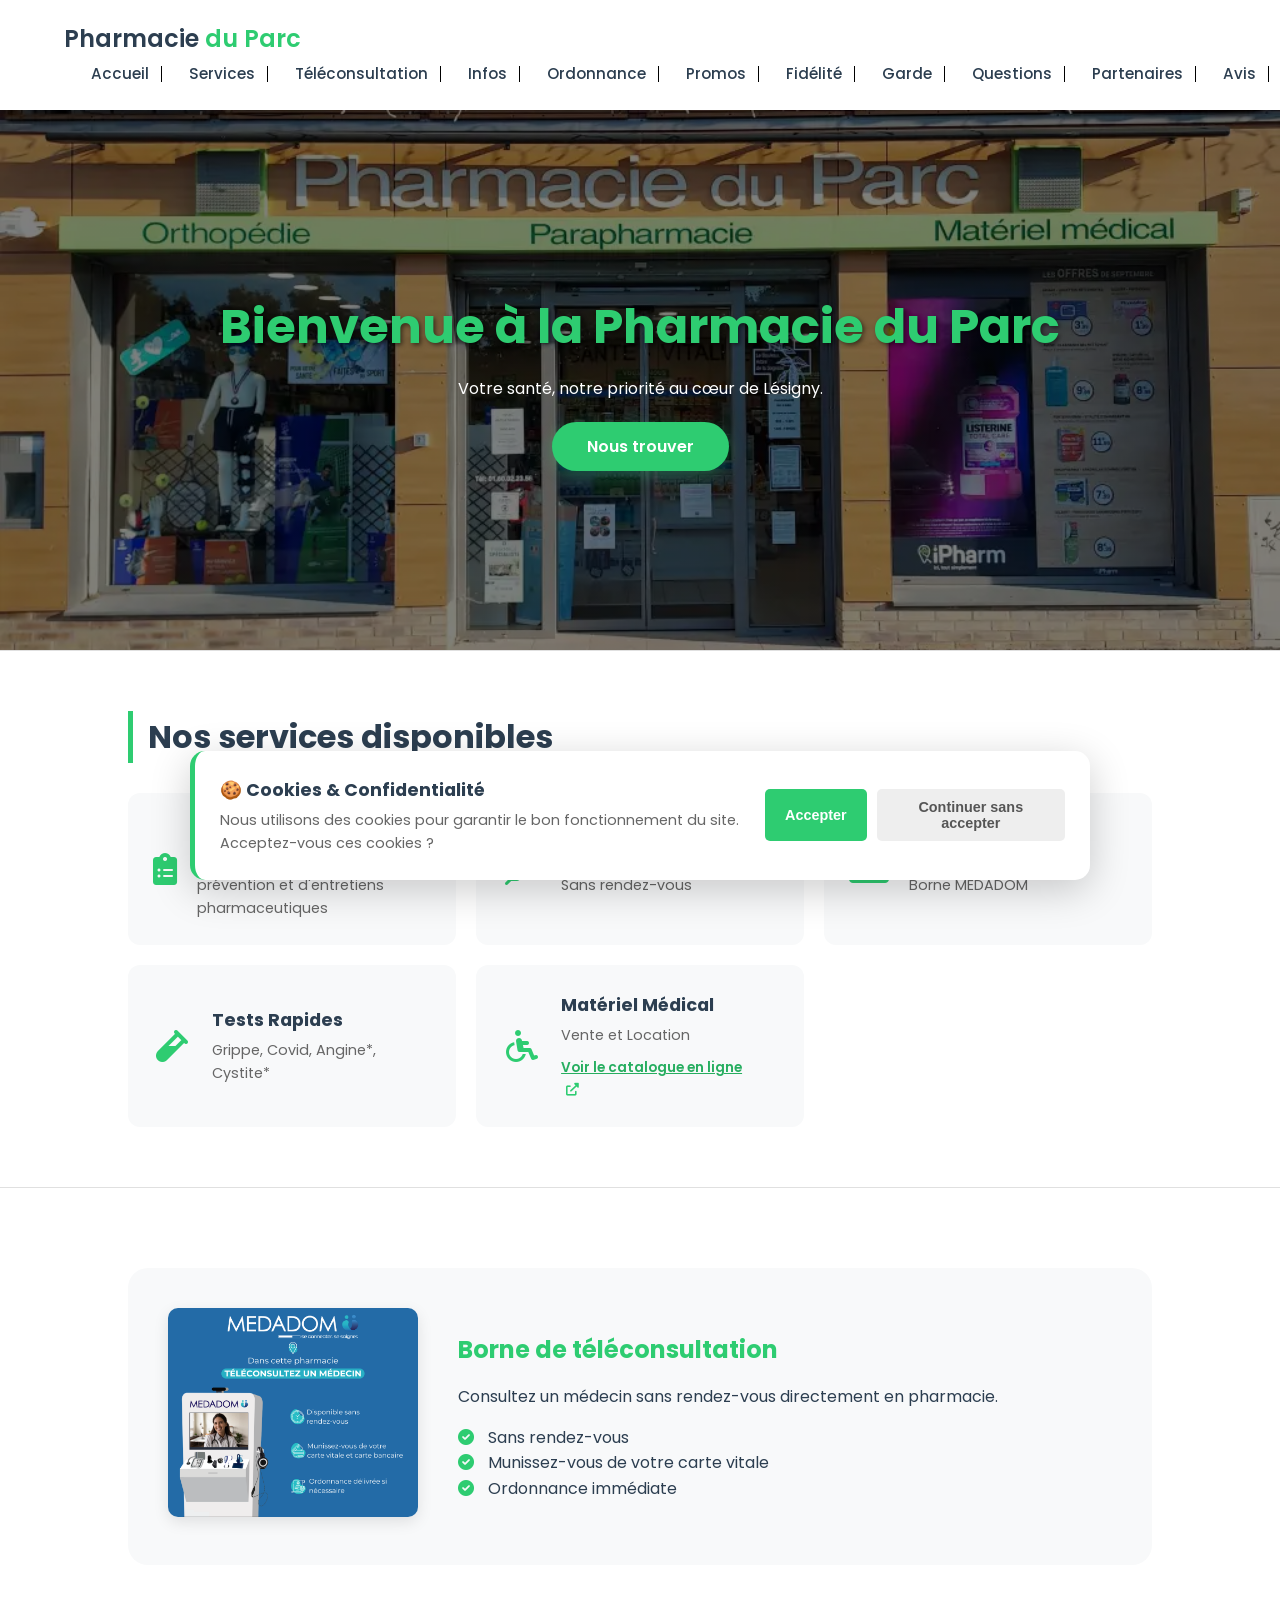
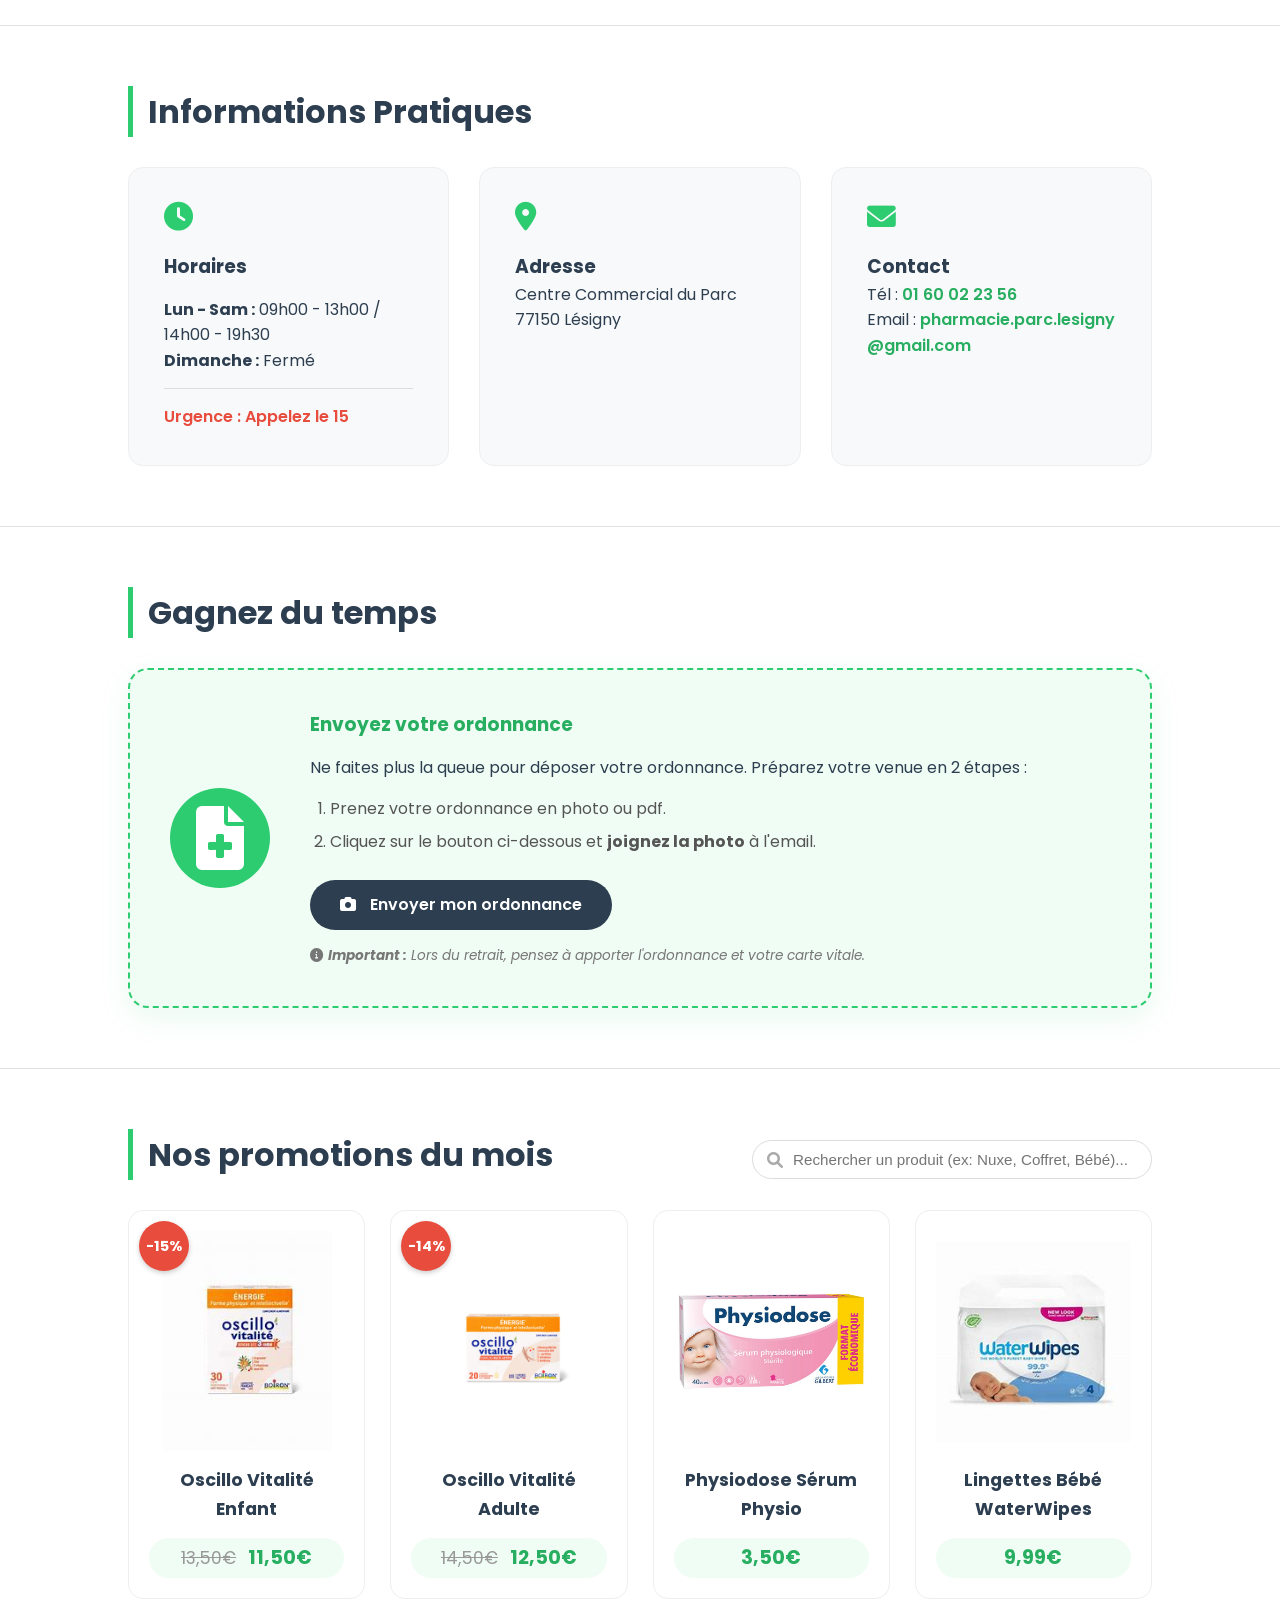
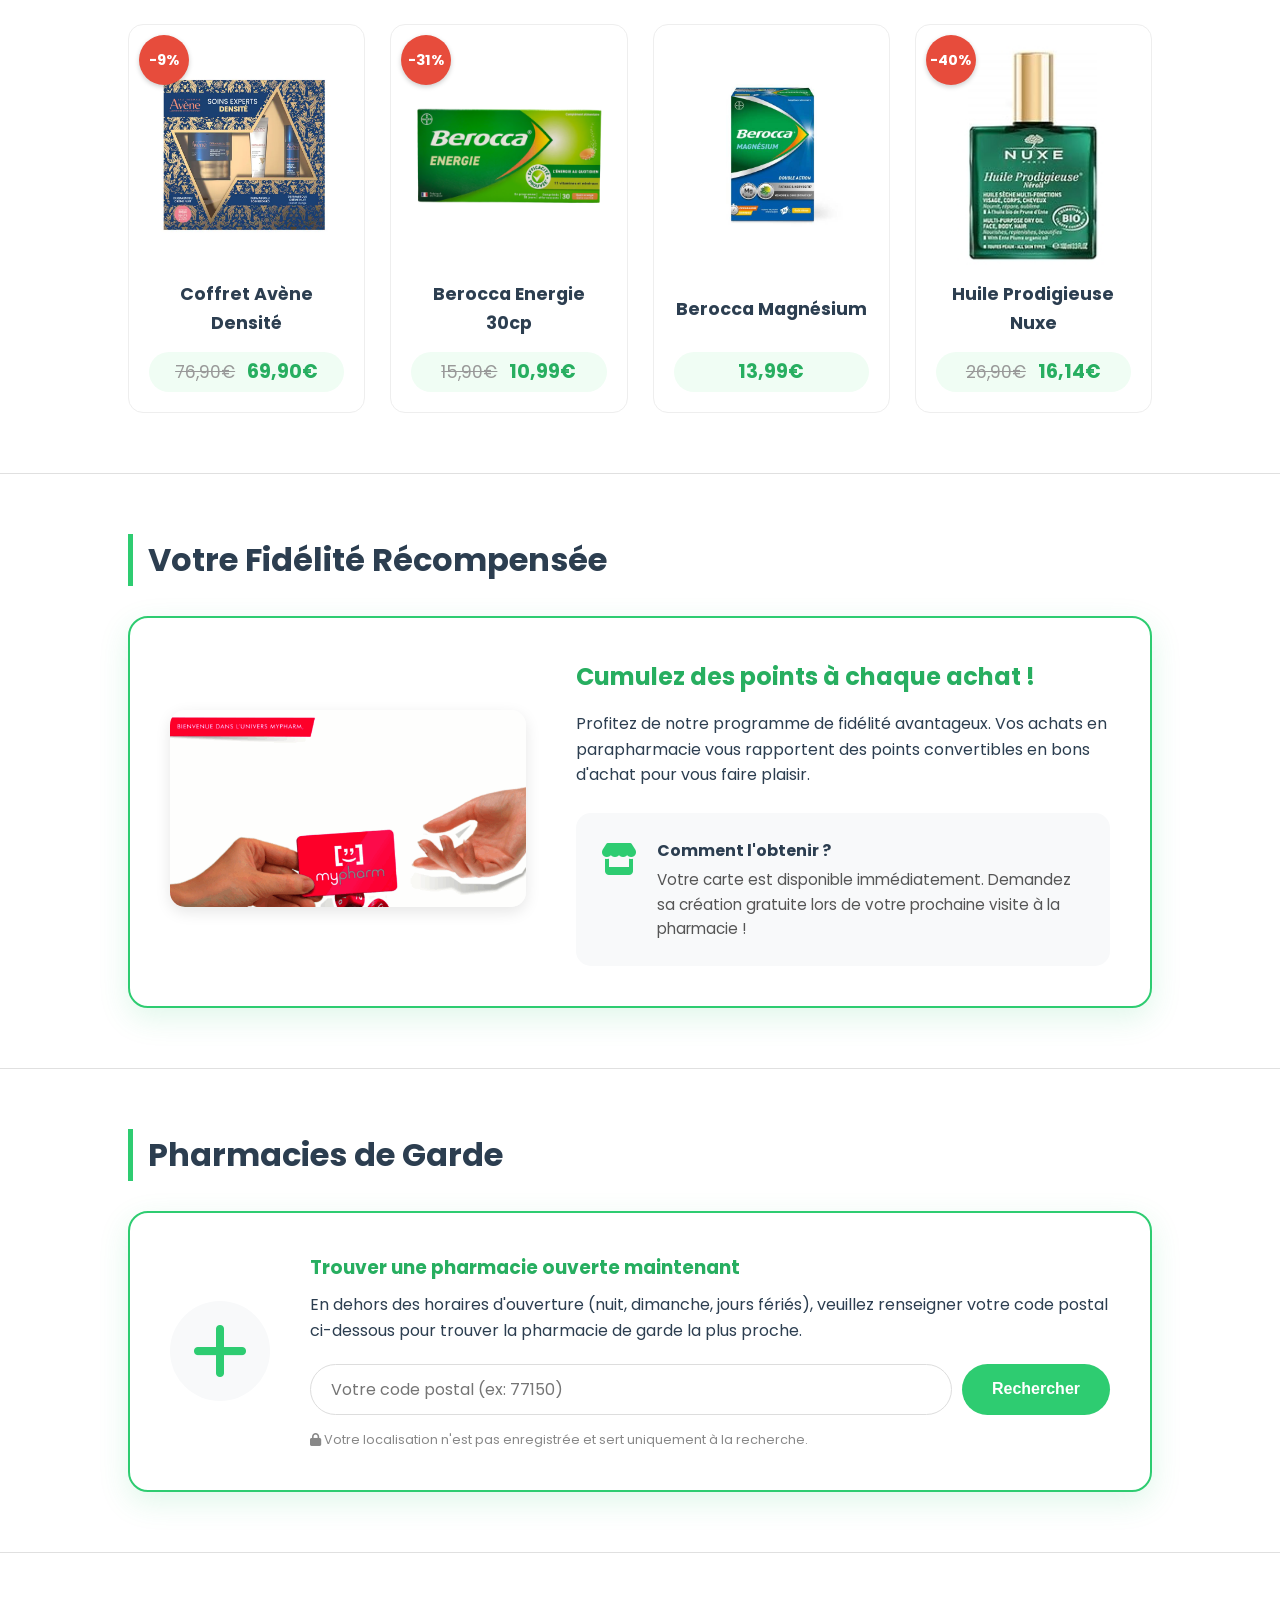
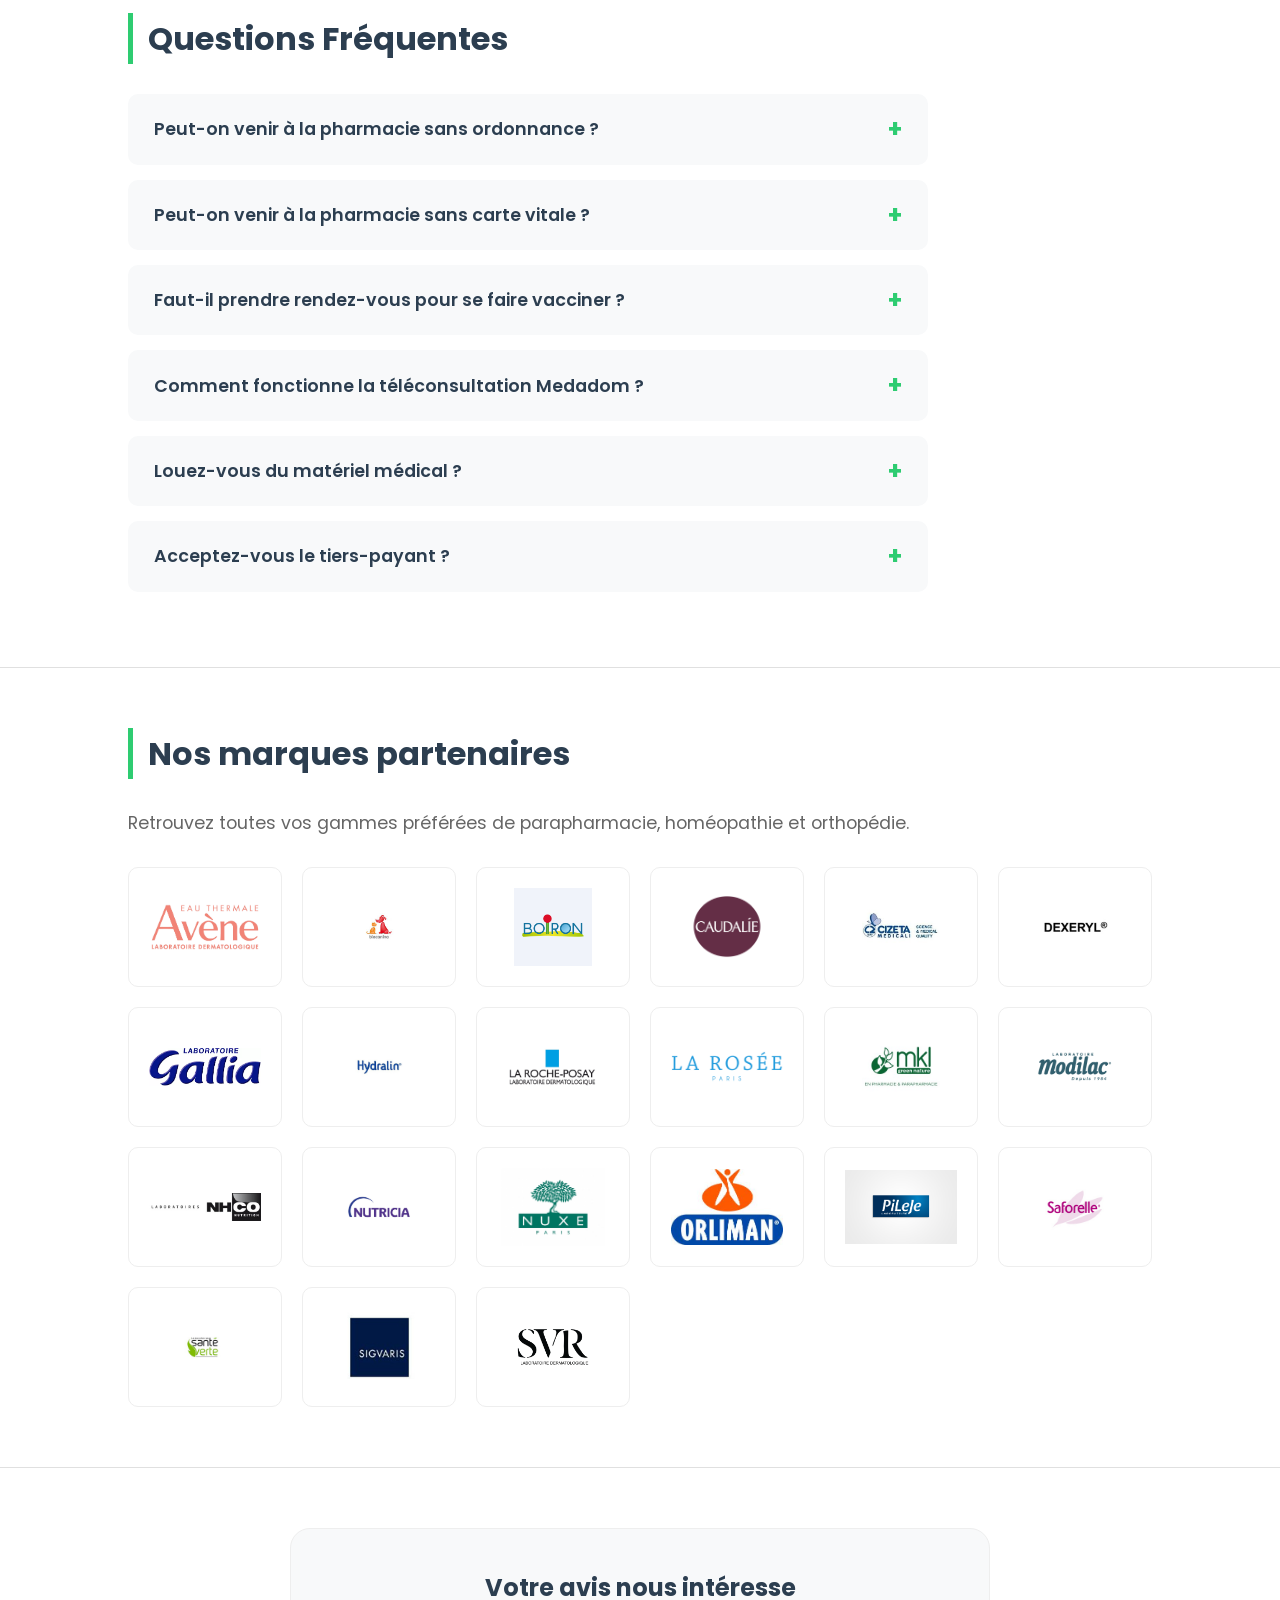
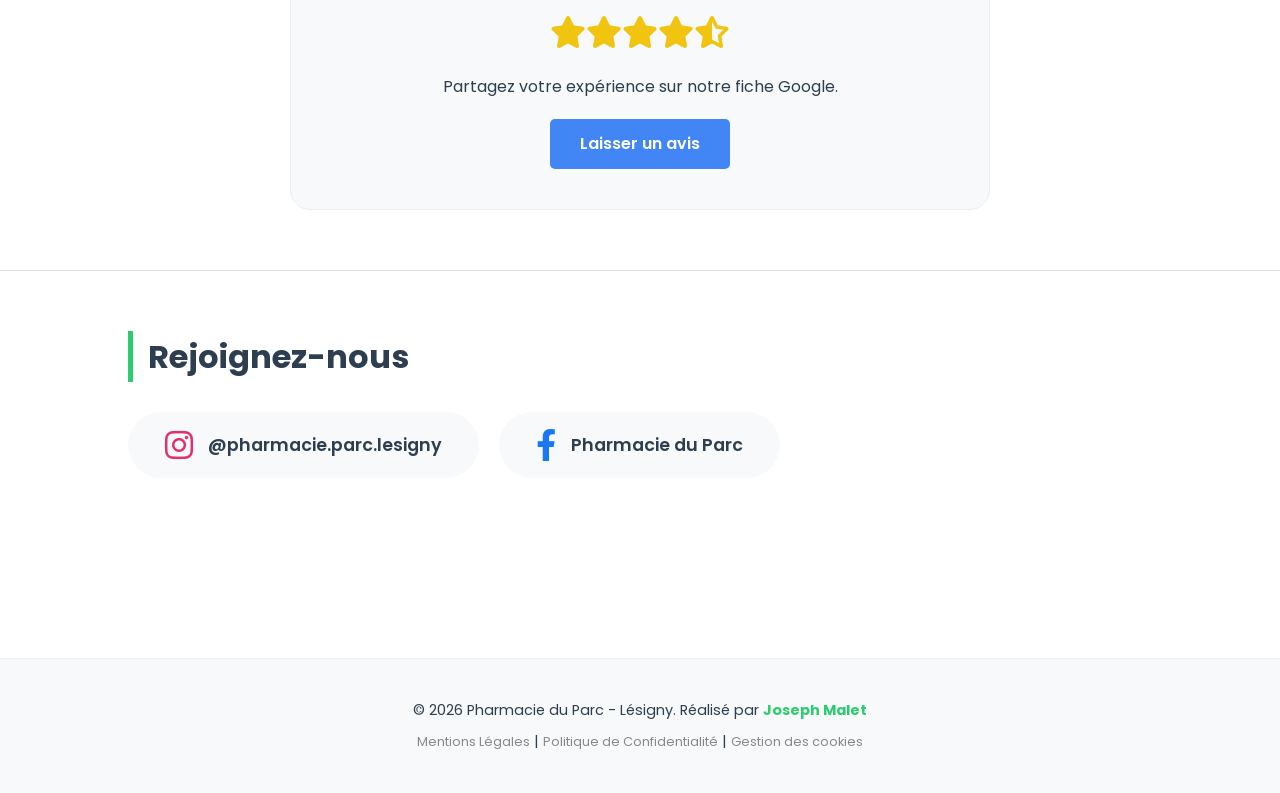
<file: site pharmacie/index.html>
<!DOCTYPE html>
<html lang="fr">
<head>
    <meta charset="UTF-8">
    <meta name="viewport" content="width=device-width, initial-scale=1.0">
    <title>Pharmacie du Parc - Lésigny</title>
    <link rel="stylesheet" href="style.css">
    <link href="https://fonts.googleapis.com/css2?family=Poppins:wght@300;400;600&display=swap" rel="stylesheet">
    <link rel="stylesheet" href="https://cdnjs.cloudflare.com/ajax/libs/font-awesome/6.0.0/css/all.min.css">
</head>
<body>

    <header>
        <nav>
            <div class="logo">Pharmacie <span>du Parc</span></div>
            <ul>
                <li><a href="#accueil">Accueil</a></li>
                <li><a href="#services-rapides">Services</a></li>
                <li><a href="#medadom">Téléconsultation</a></li>
                <li><a href="#infos">Infos</a></li>
                <li><a href="#ordonnance">Ordonnance</a></li>
                <li><a href="#promotions">Promos</a></li>
                <li><a href="#fidelite">Fidélité</a></li>
                <li><a href="#garde">Garde</a></li>
                <li><a href="#faq">Questions</a></li>
                <li><a href="#marques">Partenaires</a></li>
                <li><a href="#avis">Avis</a></li>
                <li><a href="#reseaux">Rejoignez-nous</a></li>
            </ul>
        </nav>
    </header>

    <section id="accueil" class="hero">
        <div class="hero-text">
            <h1>Bienvenue à la Pharmacie du Parc</h1>
            <p>Votre santé, notre priorité au cœur de Lésigny.</p>
            <a href="https://www.google.com/maps/dir/?api=1&destination=Pharmacie+du+Parc+Lesigny+Centre+Commercial+du+Parc" target="_blank" class="btn">Nous trouver</a>
        </div>
    </section>

    <section id="services-rapides" class="container">
        <h2 class="title-left">Nos services disponibles</h2>
        <div class="grid-services">
            <div class="service-item">
                <i class="fas fa-clipboard-list"></i>
                <div class="service-content">
                    <h3>Bilan</h3>
                    <p>Réalisation de bilans de prévention et d'entretiens pharmaceutiques</p>
                </div>
            </div>

            <div class="service-item">
                <i class="fas fa-syringe"></i>
                <div class="service-content">
                    <h3>Vaccination</h3>
                    <p>Sans rendez-vous</p>
                </div>
            </div>
            <div class="service-item">
                <i class="fas fa-laptop-medical"></i>
                <div class="service-content">
                    <h3>Téléconsultation</h3>
                    <p>Borne MEDADOM</p>
                </div>
            </div>
            <div class="service-item">
                <i class="fas fa-vial"></i>
                <div class="service-content">
                    <h3>Tests Rapides</h3>
                    <p>Grippe, Covid, Angine*, Cystite*</p>
                </div>
            </div>
            
            <a href="https://mon-materiel-medical-en-pharmacie.fr" target="_blank" class="service-item link-card">
                <i class="fas fa-wheelchair"></i>
                <div class="service-content">
                    <h3>Matériel Médical</h3>
                    <p>Vente et Location</p>
                    <span class="catalog-link">Voir le catalogue en ligne <i class="fas fa-external-link-alt"></i></span>
                </div>
            </a>
        </div>
    </section>

    <section id="medadom" class="container">
        <div class="medadom-flex">
            <div class="medadom-image">
                <img src="medadom.png" alt="Borne Medadom">
            </div>
            <div class="medadom-text">
                <h2>Borne de téléconsultation</h2>
                <p>Consultez un médecin sans rendez-vous directement en pharmacie.</p>
                <ul class="services-list">
                    <li><i class="fas fa-check-circle"></i> Sans rendez-vous</li>
                    <li><i class="fas fa-check-circle"></i> Munissez-vous de votre carte vitale</li>
                    <li><i class="fas fa-check-circle"></i> Ordonnance immédiate</li>
                </ul>
            </div>
        </div>
    </section>

    <section id="infos" class="container">
        <h2 class="title-left">Informations Pratiques</h2>
        <div class="grid">
            <div class="card card-left">
                <i class="fas fa-clock icon-card"></i>
                <h3>Horaires</h3>
                <ul class="horaires-list">
                    <li><strong>Lun - Sam :</strong> 09h00 - 13h00 / 14h00 - 19h30</li>
                    <li><strong>Dimanche :</strong> Fermé</li>
                </ul>
                <div class="urgence-box">Urgence : Appelez le 15</div>
            </div>

            <div class="card card-left">
                <i class="fas fa-map-marker-alt icon-card"></i>
                <h3>Adresse</h3>
                <p>Centre Commercial du Parc</p>
                <p>77150 Lésigny</p>
            </div>

            <div class="card card-left">
                <i class="fas fa-envelope icon-card"></i>
                <h3>Contact</h3>
                <p>Tél : <a href="tel:0160022356" class="phone-link">01 60 02 23 56</a></p>
                <p>Email : <a href="mailto:pharmacie.parc.lesigny@gmail.com" class="email-link">pharmacie.parc.lesigny@gmail.com</a></p>
            </div>
        </div>
    </section>

    <section id="ordonnance" class="container">
        <h2 class="title-left">Gagnez du temps</h2>
        <div class="ordo-card">
            <div class="ordo-icon">
                <i class="fas fa-file-medical"></i>
            </div>
            <div class="ordo-content">
                <h3>Envoyez votre ordonnance</h3>
                <p>Ne faites plus la queue pour déposer votre ordonnance. Préparez votre venue en 2 étapes :</p>
                <ol class="ordo-steps">
                    <li>Prenez votre ordonnance en photo ou pdf.</li>
                    <li>Cliquez sur le bouton ci-dessous et <strong>joignez la photo</strong> à l'email.</li>
                </ol>
                <a href="mailto:pharmacie.parc.lesigny@gmail.com?subject=ORDONNANCE de [VOTRE NOM]&body=Bonjour, %0D%0A%0D%0AJe souhaite commander les médicaments de l'ordonnance ci-jointe (ou la liste suivante) : %0D%0A... %0D%0A%0D%0AMerci de me prévenir quand la commande est prête.%0D%0ACordialement." class="btn-ordo">
                    <i class="fas fa-camera"></i> Envoyer mon ordonnance
                </a>
                <p class="ordo-note"><i class="fas fa-info-circle"></i> <strong>Important :</strong> Lors du retrait, pensez à apporter l'ordonnance et votre carte vitale.</p>
            </div>
        </div>
    </section>

    <section id="promotions" class="container">
        <div class="header-promos">
            <h2 class="title-left" style="margin-bottom: 10px;">Nos promotions du mois</h2>
            
            <div class="search-promo-box">
                <i class="fas fa-search search-icon"></i>
                <input type="text" id="searchProduct" placeholder="Rechercher un produit (ex: Nuxe, Coffret, Bébé)...">
            </div>
        </div>

        <div id="no-results" style="display:none; text-align:center; padding: 20px; color: #666;">
            Aucun produit ne correspond à votre recherche.
        </div>

        <div class="promo-grid" id="promoContainer"></div>
    </section>

    <section id="fidelite" class="container">
        <h2 class="title-left">Votre Fidélité Récompensée</h2>
        <div class="fidelite-card">
            <div class="fidelite-image">
                <img src="carte-fidelite.jpg" alt="Carte de fidélité Pharmacie du Parc" onerror="this.src='https://placehold.co/600x400/2ecc71/ffffff?text=Votre+Photo+Ici';">
            </div>
            <div class="fidelite-content">
                <h3>Cumulez des points à chaque achat !</h3>
                <p>Profitez de notre programme de fidélité avantageux. Vos achats en parapharmacie vous rapportent des points convertibles en bons d'achat pour vous faire plaisir.</p>
                
                <div class="fidelite-info-box">
                    <i class="fas fa-store"></i>
                    <div>
                        <strong>Comment l'obtenir ?</strong>
                        <p>Votre carte est disponible immédiatement. Demandez sa création gratuite lors de votre prochaine visite à la pharmacie !</p>
                    </div>
                </div>
            </div>
        </div>
    </section>

    <section id="garde" class="container">
        <h2 class="title-left">Pharmacies de Garde</h2>
        <div class="garde-card">
            <div class="garde-icon">
                <i class="fas fa-plus"></i>
            </div>
            <div class="garde-content">
                <h3>Trouver une pharmacie ouverte maintenant</h3>
                <p>En dehors des horaires d'ouverture (nuit, dimanche, jours fériés), veuillez renseigner votre code postal ci-dessous pour trouver la pharmacie de garde la plus proche.</p>
                
                <div class="search-box">
                    <input type="text" id="zipCode" placeholder="Votre code postal (ex: 77150)" maxlength="5">
                    <button id="btnGarde" class="btn-search">Rechercher</button>
                </div>
                
                <p class="gdpr-note"><i class="fas fa-lock"></i> Votre localisation n'est pas enregistrée et sert uniquement à la recherche.</p>
            </div>
        </div>
    </section>

    <section id="faq" class="container">
        <h2 class="title-left">Questions Fréquentes</h2>
        <div class="faq-container">
            <details class="faq-item">
                <summary>Peut-on venir à la pharmacie sans ordonnance ?</summary>
                <p>Non, il n'est pas possible de venir à la pharmacie sans ordonnance.</p>
            </details>
            <details class="faq-item">
                <summary>Peut-on venir à la pharmacie sans carte vitale ?</summary>
                <p>Non mais vous pouvez télécharger l'application e-carte vitale sur votre téléphone.</p>
            </details>
            <details class="faq-item">
                <summary>Faut-il prendre rendez-vous pour se faire vacciner ?</summary>
                <p>Non, la vaccination (Grippe, Covid, Rappels) s'effectue sans rendez-vous, sous réserve de disponibilité des pharmaciens habilités.</p>
            </details>
            <details class="faq-item">
                <summary>Comment fonctionne la téléconsultation Medadom ?</summary>
                <p>Il vous suffit de vous présenter à la pharmacie avec votre carte vitale et votre téléphone portable. La borne vous met en relation avec un médecin généraliste en moins de 10 minutes.</p>
            </details>
            <details class="faq-item">
                <summary>Louez-vous du matériel médical ?</summary>
                <p>Oui, nous disposons d'un large choix de matériel (lits, fauteuils, tire-lait) à la location. Vous pouvez consulter notre catalogue en ligne via la rubrique Services.</p>
            </details>
            <details class="faq-item">
                <summary>Acceptez-vous le tiers-payant ?</summary>
                <p>Oui, nous pratiquons le tiers-payant intégral sur la part obligatoire et complémentaire avec la plupart des mutuelles.</p>
            </details>
        </div>
    </section>

    <section id="marques" class="container">
        <h2 class="title-left">Nos marques partenaires</h2>
        <p class="section-subtitle">Retrouvez toutes vos gammes préférées de parapharmacie, homéopathie et orthopédie.</p>
        
        <div class="marques-grid">
            <div class="marque-item avene" onclick="filterByBrand('avene')"><img src="logos/avene.png" alt="Avène"></div>
            <div class="marque-item biocanina" onclick="filterByBrand('biocanina')"><img src="logos/biocanina.png" alt="Biocanina"></div>
            <div class="marque-item boiron" onclick="filterByBrand('oscillo')"><img src="logos/boiron.png" alt="Boiron"></div>
            <div class="marque-item caudalie" onclick="filterByBrand('caudalie')"><img src="logos/Caudalie.png" alt="Caudalie"></div>
            <div class="marque-item cizeta" onclick="filterByBrand('cizeta')"><img src="logos/cizeta.png" alt="Cizeta"></div>
            <div class="marque-item dexeryl" onclick="filterByBrand('dexeryl')"><img src="logos/dexeryl.png" alt="Dexeryl"></div>
            <div class="marque-item gallia" onclick="filterByBrand('gallia')"><img src="logos/gallia.png" alt="Gallia"></div>
            <div class="marque-item hydralin" onclick="filterByBrand('hydralin')"><img src="logos/hydralin.png" alt="Hydralin"></div>
            <div class="marque-item lrp" onclick="filterByBrand('roche')"><img src="logos/la-roche-posay_1.png" alt="La Roche-Posay"></div>
            <div class="marque-item larosee" onclick="filterByBrand('rosée')"><img src="logos/la rosée.png" alt="La Rosée"></div>
            <div class="marque-item mkl" onclick="filterByBrand('mkl')"><img src="logos/mkl.png" alt="MKL"></div>
            <div class="marque-item modilac" onclick="filterByBrand('modilac')"><img src="logos/modilac.png" alt="Modilac"></div>
            
            <div class="marque-item nhco" onclick="filterByBrand('nhco')"><img src="logos/ncho.png" alt="NHCO"></div>
            <div class="marque-item nutricia" onclick="filterByBrand('nutricia')"><img src="logos/nutricia.png" alt="Nutricia"></div>
            <div class="marque-item nuxe" onclick="filterByBrand('nuxe')"><img src="logos/nuxe.png" alt="Nuxe"></div>
            <div class="marque-item orliman" onclick="filterByBrand('orliman')"><img src="logos/orliman.png" alt="Orliman"></div>
            <div class="marque-item pileje" onclick="filterByBrand('pileje')"><img src="logos/pileje.png" alt="Pileje"></div>
            <div class="marque-item saforelle" onclick="filterByBrand('saforelle')"><img src="logos/saforelle.png" alt="Saforelle"></div>
            <div class="marque-item santeverte" onclick="filterByBrand('santé verte')"><img src="logos/santé verte.png" alt="Santé Verte"></div>
            <div class="marque-item sigvaris" onclick="filterByBrand('sigvaris')"><img src="logos/sigvaris.png" alt="Sigvaris"></div>
            <div class="marque-item svr" onclick="filterByBrand('svr')"><img src="logos/svr.png" alt="SVR"></div>
        </div>
    </section>

    <section id="avis" class="container">
        <div class="avis-card">
            <h2>Votre avis nous intéresse</h2>
            <div class="rating-stars">
                <i class="fas fa-star"></i><i class="fas fa-star"></i><i class="fas fa-star"></i><i class="fas fa-star"></i><i class="fas fa-star-half-alt"></i>
            </div>
            <p>Partagez votre expérience sur notre fiche Google.</p>
            <a href="https://search.google.com/local/writereview?placeid=ChIJWTzTaY0I5kcR9rMqFGO7B3A" target="_blank" class="btn-google">Laisser un avis</a>
        </div>
    </section>

    <section id="reseaux" class="social-section">
        <div class="container">
            <h2 class="title-left">Rejoignez-nous</h2>
            <div class="social-links">
                <a href="https://www.instagram.com/pharmacie.parc.lesigny/" target="_blank" class="instagram-card">
                    <i class="fab fa-instagram"></i>
                    <span>@pharmacie.parc.lesigny</span>
                </a>
                <a href="https://www.facebook.com/people/Pharmacie-du-Parc/100088821199062/" target="_blank" class="facebook-card">
                    <i class="fab fa-facebook-f"></i>
                    <span>Pharmacie du Parc</span>
                </a>
            </div>
        </div>
    </section>

    <footer>
        <p>© 2026 Pharmacie du Parc - Lésigny. Réalisé par <strong>Joseph Malet</strong></p>
        <p>
            <a href="#" id="mentionsBtn" class="legal-link">Mentions Légales</a> | 
            <a href="#" id="privacyBtn" class="legal-link">Politique de Confidentialité</a> |
            <a href="#" id="resetCookiesBtn" class="legal-link">Gestion des cookies</a>
        </p>
    </footer>

    <div id="mentionsModal" class="modal">
        <div class="modal-content">
            <span class="close close-mentions">×</span>
            <h2>Mentions Légales</h2>
            <h3>1. Éditeur du site</h3>
            <p><strong>Dénomination :</strong> Pharmacie du Parc<br>
            <strong>Forme juridique :</strong> Société d'exercice libéral à responsabilité limitée<br>
            <strong>Adresse :</strong> Centre Commercial du Parc, 77150 Lésigny<br>
            <strong>Capital social :</strong> 100 000 €<br>
            <strong>RCS :</strong> RCS Melun 891 700 080<br>
            <strong>SIRET :</strong> 891700080<br>
            <strong>TVA Intracommunautaire :</strong> FR11891700080<br>
            <strong>Directeur de publication :</strong> Mireille Houdard</p>
            
            <h3>2. Profession réglementée</h3>
            <p><strong>Pharmacien titulaire :</strong> Docteur Houdard Mireille, Pharmacienne<br>
            <strong>Ordre des Pharmaciens :</strong> Inscrits à l'Ordre National des Pharmaciens<br>
            <strong>RPPS :</strong> 10001821452<br>
            <strong>Autorité de tutelle :</strong> Agence Régionale de Santé (ARS) Île-de-France<br>
            <br>
            <strong>Ordre National des Pharmaciens :</strong> <a href="https://www.ordre.pharmacien.fr" target="_blank">www.ordre.pharmacien.fr</a><br>
            <strong>Ministère de la Santé :</strong> <a href="https://sante.gouv.fr/" target="_blank">sante.gouv.fr</a>
            </p>

            <h3>3. Hébergement</h3>
            <p>[À COMPLÉTER PAR VOTRE HÉBERGEUR]</p>

            <h3>4. Médiation de la consommation</h3>
            <p>Conformément aux articles L.616-1 et R.616-1 du code de la consommation, nous proposons un dispositif de médiation de la consommation. En cas de litige, vous pouvez déposer votre réclamation sur le site du médiateur compétent :<br>
            <strong>CM2C</strong><br>
            Site web : <a href="https://www.cm2c.net/" target="_blank">www.cm2c.net</a><br>
            Adresse postale : 49 rue de Ponthieu - 75008 PARIS</p>

            <p style="margin-top:20px; font-size: 0.8rem; color:#888;">Dernière mise à jour : 2026</p>
        </div>
    </div>

    <div id="privacyModal" class="modal">
        <div class="modal-content">
            <span class="close close-privacy">×</span>
            <h2>Politique de Confidentialité</h2>
            <h3>1. Collecte des données</h3>
            <p>Le site de la Pharmacie du Parc est un site vitrine. Nous ne collectons aucune donnée personnelle via des formulaires d'inscription. Les seules données traitées sont celles que vous nous envoyez volontairement par email.</p>
            <h3>2. Envoi d'ordonnance</h3>
            <p>Les ordonnances envoyées par email sont reçues directement sur la messagerie sécurisée de la pharmacie et ne sont utilisées que pour la préparation de votre commande.</p>
            <h3>3. Cookies</h3>
            <p>Ce site utilise un stockage local uniquement pour mémoriser votre choix concernant le bandeau cookies.</p>
        </div>
    </div>

    <div id="cookieBanner" class="cookie-banner">
        <div class="cookie-content">
            <div class="cookie-text">
                <h3>🍪 Cookies & Confidentialité</h3>
                <p>Nous utilisons des cookies pour garantir le bon fonctionnement du site. Acceptez-vous ces cookies ?</p>
            </div>
            <div class="cookie-buttons">
                <button id="acceptCookies" class="btn-cookie accept">Accepter</button>
                <button id="refuseCookies" class="btn-cookie refuse">Continuer sans accepter</button>
            </div>
        </div>
    </div>
    
    <div id="lightbox" class="lightbox" onclick="closeLightbox()">
        <span class="close-lightbox">×</span>
        <img class="lightbox-content" id="lightbox-img">
    </div>

    <script>
        // --- 1. CONFIGURATION DES PROMOTIONS (MODE LOCAL) ---
        // Pour éviter les problèmes de sécurité en local, nous mettons les données ici.
        // Plus tard, vous pourrez remettre ça dans le fichier promos1.json si le site est en ligne.
        const produits = [
            {
                "nom": "Oscillo Vitalité Enfant",
                "image": "promos/oscillo_vitalite_3ans.png",
                "prixAncien": 13.50,
                "prixNouveau": 11.50,
                "tags": "oscillo boiron vitalite enfant fatigue"
            },
            {
                "nom": "Oscillo Vitalité Adulte",
                "image": "promos/oscillo_vitalite_multi_actif.png",
                "prixAncien": 14.50,
                "prixNouveau": 12.50,
                "tags": "oscillo boiron vitalite adulte fatigue"
            },
            {
                "nom": "Physiodose Sérum Physio",
                "image": "promos/physiodose.png",
                "prixAncien": null,
                "prixNouveau": 3.50,
                "tags": "physiodose serum physiologique bebe nez"
            },
            {
                "nom": "Lingettes Bébé WaterWipes",
                "image": "promos/waterwipes.png",
                "prixAncien": null,
                "prixNouveau": 9.99,
                "tags": "waterwipes lingettes bebe change"
            },
            {
                "nom": "Coffret Avène Densité",
                "image": "promos/soins_experts_densite.png",
                "prixAncien": 76.90,
                "prixNouveau": 69.90,
                "tags": "avene coffret densite visage anti age"
            },
            {
                "nom": "Berocca Energie 30cp",
                "image": "promos/beroca_energie_30cp.png",
                "prixAncien": 15.90,
                "prixNouveau": 10.99,
                "tags": "berocca energie fatigue vitamine forme"
            },
            {
                "nom": "Berocca Magnésium",
                "image": "promos/berroca_magnesium.png",
                "prixAncien": null,
                "prixNouveau": 13.99,
                "tags": "berocca magnesium fatigue stress"
            },
            {
                "nom": "Huile Prodigieuse Nuxe",
                "image": "promos/huile_prodigieuse_nuxe.png",
                "prixAncien": 26.90,
                "prixNouveau": 16.14,
                "tags": "nuxe huile prodigieuse corps visage cheveux"
            }
        ];

        // Fonction pour afficher les promos
        document.addEventListener('DOMContentLoaded', function() {
            const container = document.getElementById('promoContainer');
            
            // On vide le conteneur par sécurité
            container.innerHTML = '';
            
            produits.forEach(produit => {
                let badgeHtml = '';
                let priceHtml = '';

                // Calcul Réduction
                if (produit.prixAncien) {
                    const reduction = Math.round(((produit.prixAncien - produit.prixNouveau) / produit.prixAncien) * 100);
                    badgeHtml = `<div class="promo-badge">-${reduction}%</div>`;
                    priceHtml = `<span class="old-price">${produit.prixAncien.toFixed(2).replace('.', ',')}€</span> ${produit.prixNouveau.toFixed(2).replace('.', ',')}€`;
                } else {
                    priceHtml = `${produit.prixNouveau.toFixed(2).replace('.', ',')}€`;
                }

                // Création HTML
                const card = document.createElement('div');
                card.className = 'promo-card';
                card.setAttribute('data-tags', produit.tags);
                card.innerHTML = `
                    ${badgeHtml}
                    <div class="promo-img"><img src="${produit.image}" alt="${produit.nom}" onclick="openLightbox(this)"></div>
                    <h3>${produit.nom}</h3>
                    <div class="promo-price">${priceHtml}</div>
                `;
                
                // Curseurs
                const img = card.querySelector('img');
                img.style.cursor = 'zoom-in';
                
                container.appendChild(card);
            });

            // Lightbox pour fidélité uniquement (pas les marques car elles filtrent)
            setTimeout(() => {
                var images = document.querySelectorAll('.fidelite-image img');
                images.forEach(function(img) {
                    img.style.cursor = 'zoom-in';
                    img.onclick = function() { openLightbox(this); }
                });
            }, 500);
        });

        // --- 2. LIGHTBOX ---
        function openLightbox(img) {
            var lightbox = document.getElementById("lightbox");
            var lightboxImg = document.getElementById("lightbox-img");
            lightbox.style.display = "flex";
            lightboxImg.src = img.src;
        }

        function closeLightbox() {
            document.getElementById("lightbox").style.display = "none";
        }

        // --- 3. FILTRE MARQUE ---
        function filterByBrand(brandName) {
            document.getElementById('promotions').scrollIntoView({ behavior: 'smooth' });
            const searchInput = document.getElementById('searchProduct');
            searchInput.value = brandName;
            const event = new Event('input');
            searchInput.dispatchEvent(event);
        }

        // --- 4. RECHERCHE PRODUIT ---
        const searchInput = document.getElementById('searchProduct');
        const noResults = document.getElementById('no-results');

        if(searchInput) {
            searchInput.addEventListener('input', function(e) {
                const term = e.target.value.toLowerCase().trim();
                const cards = document.querySelectorAll('.promo-card'); 
                let visibleCount = 0;

                cards.forEach(card => {
                    const text = card.innerText.toLowerCase();
                    const tags = card.getAttribute('data-tags') ? card.getAttribute('data-tags').toLowerCase() : '';
                    
                    if(text.includes(term) || tags.includes(term)) {
                        card.style.display = "flex"; 
                        visibleCount++;
                    } else {
                        card.style.display = "none"; 
                    }
                });

                if(visibleCount === 0 && cards.length > 0) {
                    noResults.style.display = "block";
                } else {
                    noResults.style.display = "none";
                }
            });
        }

        // --- 5. MODALES ---
        function setupModal(modalId, btnId, closeClass) {
            var modal = document.getElementById(modalId);
            var btn = document.getElementById(btnId);
            var close = document.getElementsByClassName(closeClass)[0];
            if(btn) btn.onclick = function(e) { e.preventDefault(); modal.style.display = "block"; }
            if(close) close.onclick = function() { modal.style.display = "none"; }
            window.addEventListener('click', function(event) { if (event.target == modal) modal.style.display = "none"; });
        }
        setupModal("mentionsModal", "mentionsBtn", "close-mentions");
        setupModal("privacyModal", "privacyBtn", "close-privacy");

        // --- 6. COOKIES ---
        document.getElementById('cookieBanner').style.display = 'flex';
        document.getElementById('acceptCookies').onclick = function() { localStorage.setItem('cookieConsent', 'accepted'); document.getElementById('cookieBanner').style.display = 'none'; };
        document.getElementById('refuseCookies').onclick = function() { localStorage.setItem('cookieConsent', 'refused'); document.getElementById('cookieBanner').style.display = 'none'; };
        
        var resetBtn = document.getElementById("resetCookiesBtn");
        if (resetBtn) {
            resetBtn.onclick = function(e) {
                e.preventDefault();
                var banner = document.getElementById('cookieBanner');
                banner.style.display = 'flex';
                banner.classList.remove('slideUp');
                void banner.offsetWidth; 
                banner.style.animation = "slideUp 0.5s ease-out";
            };
        }

        // --- 7. GARDE ---
        var btnGarde = document.getElementById("btnGarde");
        var inputZip = document.getElementById("zipCode");
        if(btnGarde && inputZip) {
            btnGarde.onclick = function() {
                var code = inputZip.value.trim();
                if (code.length === 5 && !isNaN(code)) {
                    navigator.clipboard.writeText(code).then(function() { alert("Code " + code + " copié !"); }, function() {});
                    window.open("https://monpharmacien-idf.fr/", "_blank");
                } else { alert("Veuillez entrer un code postal valide à 5 chiffres (ex: 77150)."); }
            };
            inputZip.addEventListener("keypress", function(event) { if (event.key === "Enter") btnGarde.click(); });
        }
    </script>
</body>
</html>
</file>
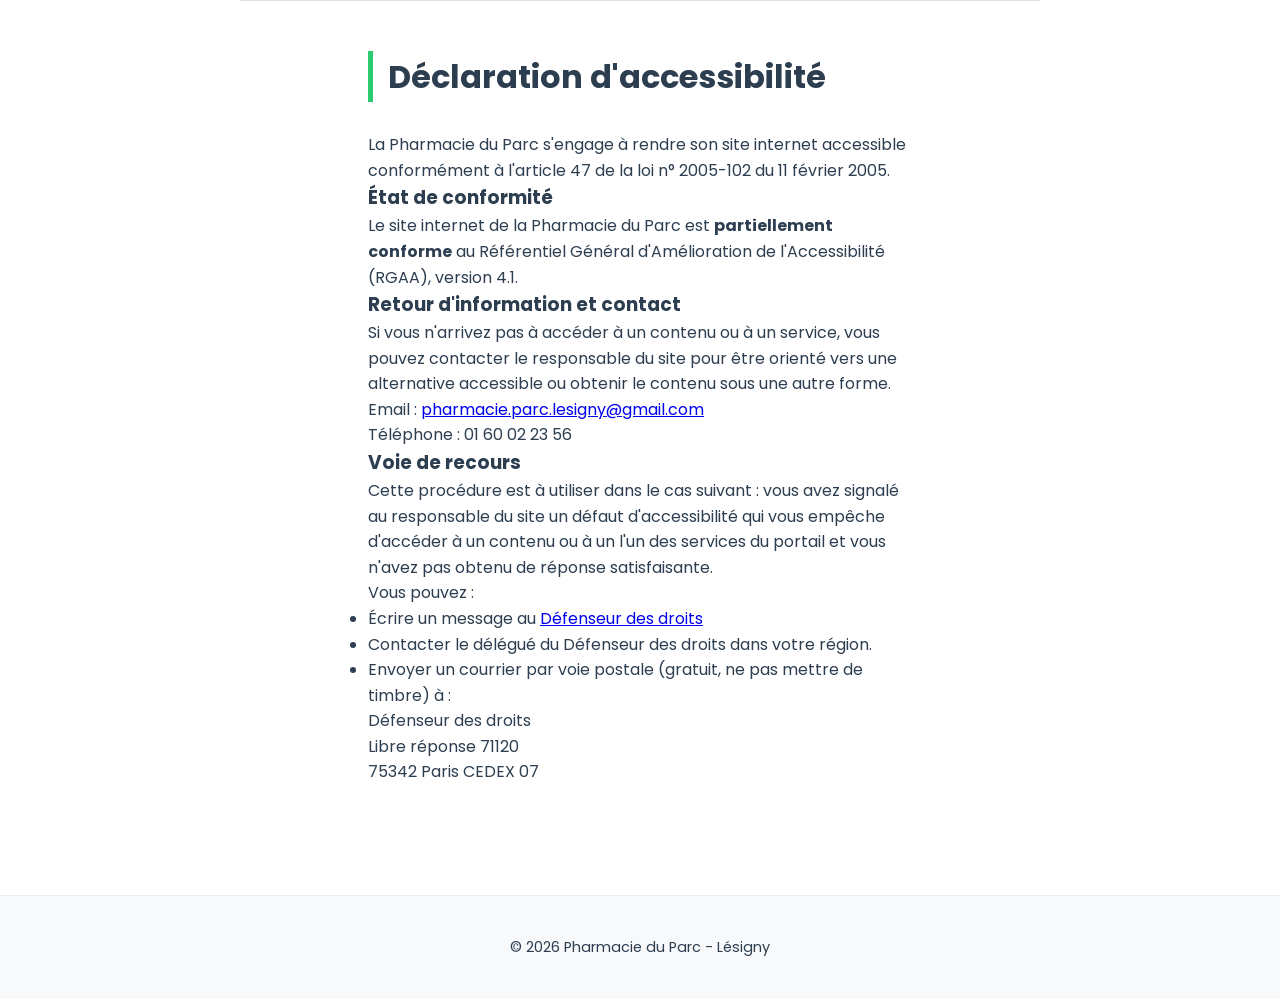
<file: accessibilite.html>
<!DOCTYPE html>
<html lang="fr">
<head>
    <meta charset="UTF-8">
    <meta name="viewport" content="width=device-width, initial-scale=1.0">
    <title>Déclaration d'accessibilité - Pharmacie du Parc</title>
    <link rel="stylesheet" href="style.css">
    <link href="https://fonts.googleapis.com/css2?family=Poppins:wght@300;400;600&display=swap" rel="stylesheet">
</head>
<body>

    <section class="container" style="max-width: 800px; margin: 0 auto; padding-top: 50px;">
        <h1 class="title-left">Déclaration d'accessibilité</h1>
        
        <p>La Pharmacie du Parc s'engage à rendre son site internet accessible conformément à l'article 47 de la loi n° 2005-102 du 11 février 2005.</p>

        <h3>État de conformité</h3>
        <p>Le site internet de la Pharmacie du Parc est <strong>partiellement conforme</strong> au Référentiel Général d'Amélioration de l'Accessibilité (RGAA), version 4.1.</p>

        <h3>Retour d'information et contact</h3>
        <p>Si vous n'arrivez pas à accéder à un contenu ou à un service, vous pouvez contacter le responsable du site pour être orienté vers une alternative accessible ou obtenir le contenu sous une autre forme.</p>
        <p>Email : <a href="mailto:pharmacie.parc.lesigny@gmail.com">pharmacie.parc.lesigny@gmail.com</a></p>
        <p>Téléphone : 01 60 02 23 56</p>

        <h3>Voie de recours</h3>
        <p>Cette procédure est à utiliser dans le cas suivant : vous avez signalé au responsable du site un défaut d'accessibilité qui vous empêche d'accéder à un contenu ou à un l'un des services du portail et vous n'avez pas obtenu de réponse satisfaisante.</p>
        <p>Vous pouvez :</p>
        <ul>
            <li>Écrire un message au <a href="https://formulaire.defenseurdesdroits.fr/" target="_blank">Défenseur des droits</a></li>
            <li>Contacter le délégué du Défenseur des droits dans votre région.</li>
            <li>Envoyer un courrier par voie postale (gratuit, ne pas mettre de timbre) à :<br>
            Défenseur des droits<br>
            Libre réponse 71120<br>
            75342 Paris CEDEX 07</li>
        </ul>
    </section>

    <footer style="margin-top: 50px;">
        <p>© 2026 Pharmacie du Parc - Lésigny</p>
    </footer>

</body>
</html>
</file>
<file: site pharmacie/style.css>
/* --- VARIABLES --- */
:root {
    --vert: #2ecc71;
    --vert-fonce: #27ae60;
    --insta-rose: #E1306C;
    --fb-blue: #1877F2;
    --google-blue: #4285F4;
    --gris: #f8f9fa;
    --texte: #2c3e50;
    --blanc: #ffffff;
}

/* --- RESET & BASE --- */
* { margin: 0; padding: 0; box-sizing: border-box; }
body { font-family: 'Poppins', sans-serif; color: var(--texte); line-height: 1.6; background-color: var(--blanc); scroll-behavior: smooth; }
html { scroll-padding-top: 100px; }

/* --- HEADER (MENU AVEC SÉPARATEURS NOIRS) --- */
header { 
    background: var(--blanc); 
    padding: 20px 5%; 
    display: flex; 
    justify-content: space-between; 
    align-items: center; 
    box-shadow: 0 2px 10px rgba(0,0,0,0.05); 
    position: sticky; 
    top: 0; 
    z-index: 1000; 
}
.logo { font-size: 1.5rem; font-weight: 600; }
.logo span { color: var(--vert); }

nav ul { 
    display: flex; 
    list-style: none; 
    align-items: center; 
}

/* Traits de séparation noirs entre les liens */
nav ul li { 
    margin-left: 15px; 
    border-right: 1px solid #000; 
    padding: 0 12px; 
    line-height: 1; 
}

/* Pas de trait après le dernier élément */
nav ul li:last-child { 
    border-right: none; 
    padding-right: 0; 
}

nav ul li a { 
    text-decoration: none; 
    color: var(--texte); 
    transition: 0.3s; 
    font-size: 0.95rem; 
    font-weight: 500;
}
nav ul li a:hover { color: var(--vert); }

/* --- HERO --- */
.hero { 
    height: 60vh; 
    display: flex; 
    align-items: center; 
    justify-content: center; 
    text-align: center; 
    background: linear-gradient(rgba(0,0,0,0.5), rgba(0,0,0,0.5)), url('devanture.jpg'); 
    background-size: cover; 
    background-position: center; 
    color: white; 
    padding: 0 5%;
    border-top: none !important; /* Pas de trait au-dessus de l'image d'accueil */
}
.hero-text h1 { color: var(--vert); font-size: 3rem; margin-bottom: 10px; text-shadow: 2px 2px 4px rgba(0,0,0,0.5); }
.btn { display: inline-block; background: var(--vert); color: white; padding: 12px 35px; text-decoration: none; border-radius: 30px; font-weight: 600; margin-top: 20px; box-shadow: 0 4px 15px rgba(46, 204, 113, 0.3); transition: all 0.3s ease; }
.btn:hover { background: var(--vert-fonce); transform: scale(1.05) translateY(-3px); box-shadow: 0 8px 25px rgba(46, 204, 113, 0.5); }

/* --- GLOBAL & SÉPARATEURS DE SECTION --- */
.container { padding: 60px 10%; }
.title-left { text-align: left; margin-bottom: 30px; border-left: 5px solid var(--vert); padding-left: 15px; font-size: 2rem; }
.section-subtitle { margin-bottom: 30px; font-size: 1.1rem; color: #666; }

/* Trait gris de séparation entre chaque section */
section {
    border-top: 1px solid #e0e0e0;
}

/* --- SERVICES --- */
.grid-services { display: grid; grid-template-columns: repeat(auto-fit, minmax(250px, 1fr)); gap: 20px; }
.service-item { display: flex; align-items: center; background: var(--gris); padding: 25px; border-radius: 12px; transition: 0.3s; }
.service-item:hover { transform: translateX(5px); background: white; border-color: var(--vert); box-shadow: 0 5px 15px rgba(0,0,0,0.05); }
.service-item i { font-size: 2rem; color: var(--vert); margin-right: 20px; width: 40px; text-align: center; }
.service-content h3 { font-size: 1.1rem; margin-bottom: 5px; }
.service-content p { font-size: 0.9rem; color: #666; margin: 0; overflow-wrap: break-word; }

/* LINK CARD */
a.service-item { text-decoration: none; color: var(--texte); }
.link-card { border: 1px solid transparent; }
.link-card:hover { border-color: var(--vert); cursor: pointer; }
.catalog-link { display: block; margin-top: 10px; color: var(--vert-fonce); font-weight: 600; font-size: 0.85rem; text-decoration: underline; }
.catalog-link i { font-size: 0.8rem; width: auto; margin-left: 5px; }

/* --- MARQUES --- */
.marques-grid { display: grid; grid-template-columns: repeat(auto-fill, minmax(150px, 1fr)); gap: 20px; }
.marque-item { 
    background: white; 
    border: 1px solid #eee; 
    border-radius: 10px; 
    padding: 20px; 
    display: flex; 
    justify-content: center; 
    align-items: center; 
    height: 120px; 
    transition: 0.3s; 
    cursor: pointer; /* Curseur main pour indiquer que c'est cliquable (filtre) */
}
.marque-item:hover { box-shadow: 0 10px 20px rgba(0,0,0,0.1); transform: translateY(-3px); }
.marque-item img { max-width: 100%; max-height: 100%; width: auto; height: auto; object-fit: contain; transition: 0.3s; }
.marque-item:hover img { transform: scale(1.05); }
.marque-item span { display: none; }

/* COULEURS SPECIFIQUES MARQUES (EFFET FONDU AU SURVOL) */
.marque-item.avene:hover { border-color: #E85834; }
.marque-item.biocanina:hover { border-color: #F47920; }
.marque-item.boiron:hover { border-color: #003399; }
.marque-item.caudalie:hover { border-color: #5C2D52; }
.marque-item.cizeta:hover { border-color: #009FE3; }
.marque-item.dexeryl:hover { border-color: #F58220; }
.marque-item.gallia:hover { border-color: #1D3D8E; }
.marque-item.hydralin:hover { border-color: #0066CC; }
.marque-item.lrp:hover { border-color: #009FDA; }
.marque-item.larosee:hover { border-color: #6EC1E4; }
.marque-item.mkl:hover { border-color: #79BC00; }
.marque-item.modilac:hover { border-color: #008FD7; }
.marque-item.nhco:hover { border-color: #000000; }
.marque-item.nutricia:hover { border-color: #009CDE; }
.marque-item.nuxe:hover { border-color: #A77B50; }
.marque-item.orliman:hover { border-color: #F39200; }
.marque-item.pileje:hover { border-color: #003D7C; }
.marque-item.saforelle:hover { border-color: #D36098; }
.marque-item.santeverte:hover { border-color: #669933; }
.marque-item.sigvaris:hover { border-color: #172983; }
.marque-item.svr:hover { border-color: #002D72; }

/* --- RECHERCHE & PROMOS --- */
.header-promos { display: flex; justify-content: space-between; align-items: center; flex-wrap: wrap; margin-bottom: 20px; gap: 15px; }
.search-promo-box { position: relative; max-width: 400px; width: 100%; }
.search-promo-box input { width: 100%; padding: 10px 15px 10px 40px; border: 1px solid #ddd; border-radius: 25px; font-size: 0.95rem; outline: none; transition: 0.3s; }
.search-promo-box input:focus { border-color: var(--vert); box-shadow: 0 0 0 3px rgba(46, 204, 113, 0.1); }
.search-icon { position: absolute; left: 15px; top: 50%; transform: translateY(-50%); color: #aaa; }

.promo-grid { display: grid; grid-template-columns: repeat(auto-fit, minmax(220px, 1fr)); gap: 25px; }
.promo-card { 
    position: relative; 
    background: white; 
    border: 1px solid #eee; 
    border-radius: 15px; 
    padding: 20px; 
    text-align: center; 
    transition: 0.3s; 
    overflow: hidden; 
    display: flex;
    flex-direction: column;
    justify-content: space-between;
}
.promo-card:hover { transform: translateY(-5px); box-shadow: 0 10px 20px rgba(0,0,0,0.1); border-color: var(--vert); }

/* --- OPTION 1 : IMAGES UNIFORMES --- */
.promo-img { 
    width: 100%;
    height: 220px; /* Hauteur fixe */
    background: white; 
    border-radius: 10px; 
    display: flex; 
    align-items: center; 
    justify-content: center; 
    margin-bottom: 15px; 
    overflow: hidden;
}
.promo-img img { 
    width: 100%; 
    height: 100%; 
    object-fit: contain; /* Affiche tout le produit */
    transition: 0.3s; 
    cursor: zoom-in;
}
.img-zoom img { transform: scale(1.35); }

/* Suite Promos */
.promo-card h3 { font-size: 1.1rem; margin-bottom: 15px; color: var(--texte); }
.promo-price { font-size: 1.2rem; font-weight: bold; color: var(--vert-fonce); background: #f0fdf4; padding: 5px 15px; border-radius: 20px; display: inline-block; }
.old-price { text-decoration: line-through; color: #999; font-size: 0.9em; margin-right: 8px; font-weight: normal; }
.promo-badge { position: absolute; top: 10px; left: 10px; width: 50px; height: 50px; background-color: #e74c3c; color: white; border-radius: 50%; display: flex; align-items: center; justify-content: center; font-weight: bold; font-size: 0.9rem; box-shadow: 0 2px 5px rgba(0,0,0,0.2); z-index: 10; }

/* --- FIDELITE --- */
.fidelite-card { background: white; border: 2px solid var(--vert); border-radius: 20px; padding: 40px; display: flex; align-items: center; gap: 50px; box-shadow: 0 10px 30px rgba(46, 204, 113, 0.15); }
.fidelite-image { flex: 1; }
.fidelite-image img { width: 100%; height: auto; border-radius: 15px; box-shadow: 0 5px 15px rgba(0,0,0,0.1); }
.fidelite-content { flex: 1.5; }
.fidelite-content h3 { color: var(--vert-fonce); margin-bottom: 15px; font-size: 1.5rem; }
.fidelite-info-box { background: var(--gris); padding: 25px; border-radius: 15px; display: flex; gap: 20px; align-items: flex-start; margin-top: 25px; }
.fidelite-info-box i { font-size: 2rem; color: var(--vert); margin-top: 5px; }
.fidelite-info-box strong { display: block; margin-bottom: 5px; color: var(--texte); }
.fidelite-info-box p { margin: 0; font-size: 0.95rem; color: #555; }

/* --- ORDONNANCE --- */
.ordo-card { background: #f0fdf4; border: 2px dashed var(--vert); border-radius: 20px; padding: 40px; display: flex; align-items: center; gap: 40px; box-shadow: 0 10px 30px rgba(46, 204, 113, 0.1); }
.ordo-icon { font-size: 4rem; color: white; background: var(--vert); width: 100px; height: 100px; display: flex; align-items: center; justify-content: center; border-radius: 50%; flex-shrink: 0; }
.ordo-content h3 { color: var(--vert-fonce); margin-bottom: 15px; }
.ordo-steps { margin: 15px 0 25px 20px; color: #555; }
.ordo-steps li { margin-bottom: 8px; }
.btn-ordo { display: inline-block; background: var(--texte); color: white; padding: 12px 30px; text-decoration: none; border-radius: 30px; font-weight: 600; transition: 0.3s; }
.btn-ordo:hover { background: black; transform: translateY(-3px); }
.btn-ordo i { margin-right: 10px; }
.ordo-note { font-size: 0.85rem; color: #777; margin-top: 15px; font-style: italic; }

/* --- GARDE --- */
.garde-card { background: white; border: 2px solid var(--vert); border-radius: 20px; padding: 40px; display: flex; align-items: center; gap: 40px; box-shadow: 0 10px 30px rgba(46, 204, 113, 0.15); }
.garde-icon { font-size: 4rem; color: var(--vert); background: var(--gris); width: 100px; height: 100px; display: flex; align-items: center; justify-content: center; border-radius: 50%; flex-shrink: 0; }
.garde-content h3 { margin-bottom: 10px; color: var(--vert-fonce); }
.search-box { display: flex; gap: 10px; margin-top: 20px; margin-bottom: 15px; flex-wrap: wrap; }
.search-box input { padding: 12px 20px; border: 1px solid #ddd; border-radius: 30px; flex: 1; font-family: 'Poppins', sans-serif; font-size: 1rem; outline: none; min-width: 200px; }
.search-box input:focus { border-color: var(--vert); box-shadow: 0 0 0 3px rgba(46, 204, 113, 0.2); }
.btn-search { background: var(--vert); color: white; border: none; padding: 12px 30px; border-radius: 30px; font-weight: 600; cursor: pointer; transition: 0.3s; font-size: 1rem; }
.btn-search:hover { background: var(--vert-fonce); transform: translateY(-2px); }
.gdpr-note { font-size: 0.8rem; color: #888; margin-top: 10px; }

/* --- MEDADOM --- */
.medadom-flex { display: flex; align-items: center; gap: 40px; background: var(--gris); padding: 40px; border-radius: 20px; margin-top: 20px; text-align: left; }
.medadom-image img { max-width: 250px; border-radius: 10px; box-shadow: 0 5px 15px rgba(0,0,0,0.1); }
.medadom-text h2 { color: var(--vert); margin-bottom: 15px; }
.services-list { list-style: none; margin-top: 15px; }
.services-list i { color: var(--vert); margin-right: 10px; }

/* --- FAQ --- */
.faq-container { max-width: 800px; margin: 0 auto 0 0; }
.faq-item { background: var(--gris); border-radius: 10px; margin-bottom: 15px; padding: 15px 25px; border: 1px solid transparent; transition: 0.3s; }
.faq-item[open] { background: white; border-color: var(--vert); box-shadow: 0 5px 15px rgba(0,0,0,0.05); }
.faq-item summary { font-weight: 600; cursor: pointer; color: var(--texte); list-style: none; font-size: 1.1rem; display: flex; justify-content: space-between; align-items: center; }
.faq-item summary::after { content: '+'; color: var(--vert); font-weight: bold; font-size: 1.5rem; }
.faq-item[open] summary::after { content: '-'; }
.faq-item summary:hover { color: var(--vert); }
.faq-item p { margin-top: 15px; font-size: 0.95rem; color: #555; padding-top: 10px; border-top: 1px solid #eee; }

/* --- INFOS --- */
.grid { display: grid; grid-template-columns: repeat(auto-fit, minmax(300px, 1fr)); gap: 30px; }
.card { background: var(--gris); padding: 35px; border-radius: 15px; border: 1px solid #eee; transition: 0.4s; text-align: left; position: relative; }
.icon-card { font-size: 1.8rem; color: var(--vert); margin-bottom: 20px; display: block; }
.card:hover { transform: translateY(-10px); border-color: var(--vert); background: white; box-shadow: 0 10px 20px rgba(0,0,0,0.05); }
.horaires-list { list-style: none; margin: 15px 0; }
.urgence-box { color: #e74c3c; font-weight: 600; margin-top: 15px; padding-top: 15px; border-top: 1px solid #ddd; }
.phone-link, .email-link { color: var(--vert-fonce); font-weight: 600; text-decoration: none; transition: 0.3s; word-break: break-all; }
.phone-link:hover, .email-link:hover { color: var(--vert); text-decoration: underline; }

/* --- AVIS GOOGLE --- */
.avis-card { background: var(--gris); padding: 40px; border-radius: 20px; max-width: 700px; margin: 0 auto; text-align: center; border: 1px solid #eee; }
.rating-stars { color: #f1c40f; font-size: 2rem; margin-bottom: 15px; }
.btn-google { display: inline-block; background: var(--google-blue); color: white; padding: 12px 30px; text-decoration: none; border-radius: 5px; font-weight: 600; margin-top: 20px; transition: 0.3s; }
.btn-google:hover { background: #357ae8; transform: translateY(-3px); }

/* --- RESEAUX SOCIAUX --- */
.social-section { background: var(--blanc); padding-bottom: 60px; }
.social-links { display: flex; gap: 20px; flex-wrap: wrap; } 
.instagram-card, .facebook-card { display: inline-flex; align-items: center; background: var(--gris); padding: 15px 35px; border-radius: 50px; text-decoration: none; color: var(--texte); transition: all 0.4s ease; border: 2px solid transparent; }
.instagram-card i { font-size: 2rem; color: var(--insta-rose); margin-right: 15px; }
.instagram-card span { font-weight: 600; font-size: 1.1rem; }
.instagram-card:hover { transform: translateY(-5px); border-color: var(--insta-rose); box-shadow: 0 10px 25px rgba(225, 48, 108, 0.25); background: white; }
.facebook-card i { font-size: 2rem; color: var(--fb-blue); margin-right: 15px; }
.facebook-card span { font-weight: 600; font-size: 1.1rem; }
.facebook-card:hover { transform: translateY(-5px); border-color: var(--fb-blue); box-shadow: 0 10px 25px rgba(24, 119, 242, 0.25); background: white; }

/* --- FOOTER --- */
footer { text-align: center; padding: 40px; background: var(--gris); border-top: 1px solid #eee; margin-top: 60px; font-size: 0.9rem; }
footer strong { color: var(--vert); }
.legal-link { color: #888; text-decoration: none; font-size: 0.8rem; margin-top: 10px; display: inline-block; }
.legal-link:hover { color: var(--vert); text-decoration: underline; }

/* --- LIGHTBOX (ZOOM IMAGE) --- */
.lightbox { display: none; position: fixed; z-index: 3000; left: 0; top: 0; width: 100%; height: 100%; overflow: auto; background-color: rgba(0,0,0,0.8); justify-content: center; align-items: center; animation: fadeIn 0.3s; }
.lightbox-content { margin: auto; display: block; max-width: 90%; max-height: 90%; border-radius: 5px; box-shadow: 0 0 20px rgba(255,255,255,0.2); animation: zoomIn 0.3s; }
.close-lightbox { position: absolute; top: 20px; right: 35px; color: #f1f1f1; font-size: 40px; font-weight: bold; transition: 0.3s; cursor: pointer; }
.close-lightbox:hover { color: var(--vert); text-decoration: none; }
@keyframes fadeIn { from { opacity: 0; } to { opacity: 1; } }
@keyframes zoomIn { from { transform: scale(0.8); } to { transform: scale(1); } }

/* --- MODALES --- */
.modal { display: none; position: fixed; z-index: 2000; left: 0; top: 0; width: 100%; height: 100%; overflow: auto; background-color: rgba(0,0,0,0.6); backdrop-filter: blur(5px); }
.modal-content { background-color: #fefefe; margin: 5% auto; padding: 40px; border: 1px solid #888; width: 80%; max-width: 800px; border-radius: 15px; box-shadow: 0 25px 50px -12px rgba(0, 0, 0, 0.25); text-align: left; }
.close { color: #aaa; float: right; font-size: 28px; font-weight: bold; cursor: pointer; }
.close:hover { color: var(--vert); }
.modal-content h2 { color: var(--vert); margin-bottom: 20px; border-bottom: 2px solid #eee; padding-bottom: 10px; }
.modal-content h3 { font-size: 1.1rem; color: var(--texte); margin-top: 20px; margin-bottom: 10px; }
.modal-content p { font-size: 0.9rem; color: #555; line-height: 1.6; }

/* --- BANNIERE COOKIES --- */
.cookie-banner { display: none; position: fixed; bottom: 20px; left: 20px; right: 20px; background: white; z-index: 9999; padding: 25px; border-radius: 15px; box-shadow: 0 10px 40px rgba(0,0,0,0.2); border-left: 5px solid var(--vert); animation: slideUp 0.5s ease-out; max-width: 900px; margin: 0 auto; }
.cookie-content { display: flex; justify-content: space-between; align-items: center; gap: 20px; }
.cookie-text h3 { color: var(--texte); margin-bottom: 5px; font-size: 1.1rem; }
.cookie-text p { font-size: 0.9rem; color: #666; margin: 0; }
.cookie-buttons { display: flex; gap: 10px; min-width: 300px; justify-content: flex-end; }
.btn-cookie { padding: 10px 20px; border-radius: 5px; font-weight: 600; cursor: pointer; font-size: 0.9rem; transition: 0.3s; border: none; }
.btn-cookie.accept { background: var(--vert); color: white; }
.btn-cookie.accept:hover { background: var(--vert-fonce); }
.btn-cookie.refuse { background: #eee; color: #555; }
.btn-cookie.refuse:hover { background: #ddd; }
@keyframes slideUp { from { transform: translateY(100px); opacity: 0; } to { transform: translateY(0); opacity: 1; } }

/* --- MOBILE --- */
@media (max-width: 768px) {
    .hero-text h1 { font-size: 2rem; }
    .medadom-flex { flex-direction: column; text-align: center; }
    .service-item, .link-card { flex-direction: column; text-align: center; }
    .service-item i, .link-card i { margin-right: 0; margin-bottom: 10px; }
    .title-left { text-align: center; border-left: none; border-bottom: 3px solid var(--vert); padding-left: 0; padding-bottom: 10px; display: inline-block; }
    #services-rapides, #reseaux, #avis, #faq, #promotions, #fidelite { text-align: center; }
    .faq-container { margin: 0 auto; }
    .modal-content { width: 95%; margin: 10% auto; padding: 20px; }
    .garde-card, .ordo-card, .fidelite-card { flex-direction: column; text-align: center; padding: 30px; }
    .fidelite-info-box { flex-direction: column; align-items: center; text-align: center; }
    .search-box { flex-direction: column; }
    .search-box input { width: 100%; }
    .btn-search { width: 100%; }
    .social-links { justify-content: center; }
    .cookie-banner { bottom: 0; left: 0; right: 0; border-radius: 15px 15px 0 0; border-left: none; border-top: 5px solid var(--vert); }
    .cookie-content { flex-direction: column; text-align: center; }
    .cookie-buttons { flex-direction: column; width: 100%; }
    .btn-cookie { width: 100%; }
    
    /* Cache les séparateurs sur mobile et centre le menu */
    nav ul { flex-direction: column; align-items: flex-start; }
    nav ul li { border-right: none; padding: 10px 0; margin-left: 0; }
    
    .header-promos { flex-direction: column; align-items: center; }
}
</file>
<file: style.css>
/* --- VARIABLES --- */
:root {
    --vert: #2ecc71;
    --vert-fonce: #27ae60;
    --insta-rose: #E1306C;
    --fb-blue: #1877F2;
    --google-blue: #4285F4;
    --gris: #f8f9fa;
    --texte: #2c3e50;
    --blanc: #ffffff;
}

/* --- RESET & BASE --- */
* { margin: 0; padding: 0; box-sizing: border-box; }
body { font-family: 'Poppins', sans-serif; color: var(--texte); line-height: 1.6; background-color: var(--blanc); scroll-behavior: smooth; }
html { scroll-padding-top: 100px; }

/* --- MENU BURGER ELEMENT --- */
.menu-toggle { display: none; font-size: 1.8rem; cursor: pointer; color: var(--vert); }

/* --- HEADER --- */
header { 
    background: var(--blanc); 
    padding: 20px 5%; 
    display: flex; 
    justify-content: space-between; 
    align-items: center; 
    box-shadow: 0 2px 10px rgba(0,0,0,0.05); 
    position: sticky; 
    top: 0; 
    z-index: 1000; 
}
.logo { font-size: 1.5rem; font-weight: 600; }
.logo span { color: var(--vert); }

nav ul { 
    display: flex; 
    list-style: none; 
    align-items: center; 
}

nav ul li { 
    margin-left: 15px; 
    border-right: 1px solid #000; 
    padding: 0 12px; 
    line-height: 1; 
}

nav ul li:last-child { 
    border-right: none; 
    padding-right: 0; 
}

nav ul li a { 
    text-decoration: none; 
    color: var(--texte); 
    transition: 0.3s; 
    font-size: 0.95rem; 
    font-weight: 500;
}
nav ul li a:hover { color: var(--vert); }

/* --- HERO --- */
.hero { 
    height: 60vh; 
    display: flex; 
    align-items: center; 
    justify-content: center; 
    text-align: center; 
    background: linear-gradient(rgba(0,0,0,0.5), rgba(0,0,0,0.5)), url('devanture.jpg'); 
    background-size: cover; 
    background-position: center; 
    color: white; 
    padding: 0 5%;
    border-top: none !important; 
}
.hero-text h1 { color: var(--vert); font-size: 3rem; margin-bottom: 10px; text-shadow: 2px 2px 4px rgba(0,0,0,0.5); }
.btn { display: inline-block; background: var(--vert); color: white; padding: 12px 35px; text-decoration: none; border-radius: 30px; font-weight: 600; margin-top: 20px; box-shadow: 0 4px 15px rgba(46, 204, 113, 0.3); transition: all 0.3s ease; }
.btn:hover { background: var(--vert-fonce); transform: scale(1.05) translateY(-3px); box-shadow: 0 8px 25px rgba(46, 204, 113, 0.5); }

/* --- GLOBAL --- */
.container { padding: 60px 10%; }
.title-left { text-align: left; margin-bottom: 30px; border-left: 5px solid var(--vert); padding-left: 15px; font-size: 2rem; }
.section-subtitle { margin-bottom: 30px; font-size: 1.1rem; color: #444; }

section { border-top: 1px solid #e0e0e0; }

/* --- SERVICES --- */
.grid-services { display: grid; grid-template-columns: repeat(auto-fit, minmax(250px, 1fr)); gap: 20px; }
.service-item { display: flex; align-items: center; background: var(--gris); padding: 25px; border-radius: 12px; transition: 0.3s; }
.service-item:hover { transform: translateX(5px); background: white; border-color: var(--vert); box-shadow: 0 5px 15px rgba(0,0,0,0.05); }
.service-item i { font-size: 2rem; color: var(--vert); margin-right: 20px; width: 40px; text-align: center; }
.service-content h3 { font-size: 1.1rem; margin-bottom: 5px; }
.service-content p { font-size: 0.9rem; color: #444; margin: 0; overflow-wrap: break-word; }

a.service-item { text-decoration: none; color: var(--texte); }
.link-card { border: 1px solid transparent; }
.link-card:hover { border-color: var(--vert); cursor: pointer; }
.catalog-link { display: block; margin-top: 10px; color: var(--vert-fonce); font-weight: 600; font-size: 0.85rem; text-decoration: underline; }
.catalog-link i { font-size: 0.8rem; width: auto; margin-left: 5px; }

/* --- MARQUES --- */
.marques-grid { display: grid; grid-template-columns: repeat(auto-fill, minmax(150px, 1fr)); gap: 20px; }
/* gestion de l ouverture et fermeture de la liste */
.marques-wrapper {
    position: relative;
    overflow: hidden;
    max-height: 4000px; /* on augmente la hauteur max pour le mobile */
    transition: max-height 0.5s ease-in-out;
    padding: 10px; 
    margin: -10px; 
}   

.marques-wrapper.collapsed {
    max-height: 160px; /* ajustement pour integrer le nouveau padding */
}
/* les points de suspension en degrade */
.marques-fade {
    display: none;
}

.marques-wrapper.collapsed .marques-fade {
    display: flex;
    align-items: flex-end;
    justify-content: center;
    position: absolute;
    bottom: 0;
    left: 0;
    width: 100%;
    height: 60px;
    background: linear-gradient(to bottom, rgba(255,255,255,0), rgba(255,255,255,1) 85%);
    font-size: 2.5rem;
    color: #999;
    padding-bottom: 5px;
    pointer-events: none;
}

/* le design du bouton voir plus */
.btn-more-marques {
    background: transparent;
    color: var(--vert);
    border: 2px solid var(--vert);
    padding: 10px 25px;
    border-radius: 30px;
    font-size: 1rem;
    font-weight: 600;
    cursor: pointer;
    transition: all 0.3s ease;
}

.btn-more-marques:hover {
    background: var(--vert);
    color: white;
    transform: translateY(-2px);
}

.btn-more-marques i {
    margin-right: 8px;
}

/* couleurs des marques */
.marque-item.kreme:hover { border-color: #87ceeb; box-shadow: 0 4px 8px rgba(135, 206, 235, 0.3); } /* bleu ciel kreme */
.marque-item.granions:hover { border-color: #0056b3; box-shadow: 0 4px 8px rgba(0, 86, 179, 0.3); } 
.marque-item.upsa:hover { border-color: #2ecc71; box-shadow: 0 4px 8px rgba(46, 204, 113, 0.3); } /* vert upsa */
.marque-item.bonjour:hover { border-color: #f39c12; box-shadow: 0 4px 8px rgba(243, 156, 18, 0.3); }

/* mise en forme des cases avec bordure */
.marque-item {
    background: white; 
    border: 1px solid #e0e0e0; 
    border-radius: 8px; 
    padding: 15px; 
    display: flex; 
    justify-content: center; 
    align-items: center; 
    height: 120px; 
    transition: all 0.3s ease; 
    cursor: pointer; 
    overflow: hidden; 
}

/* effet par defaut (si pas de couleur specifique) */
.marque-item:hover { 
    border-color: var(--vert); 
    box-shadow: 0 4px 8px rgba(46, 204, 113, 0.2); 
    transform: translateY(-3px); 
}

/* couleurs specifiques au survol pour chaque marque */
.marque-item.avene:hover { border-color: #ffb6b9; box-shadow: 0 4px 8px rgba(255, 182, 185, 0.3); }
.marque-item.biocanina:hover { border-color: #e30613; box-shadow: 0 4px 8px rgba(227, 6, 19, 0.3); }
.marque-item.boiron:hover { border-color: #0056b3; box-shadow: 0 4px 8px rgba(0, 86, 179, 0.3); }
.marque-item.caudalie:hover { border-color: #8a2be2; box-shadow: 0 4px 8px rgba(138, 43, 226, 0.3); }
.marque-item.cizeta:hover { border-color: #003366; box-shadow: 0 4px 8px rgba(0, 51, 102, 0.3); }
.marque-item.dexeryl:hover { border-color: #009ee0; box-shadow: 0 4px 8px rgba(0, 158, 224, 0.3); }
.marque-item.gallia:hover { border-color: #003366; box-shadow: 0 4px 8px rgba(0, 51, 102, 0.3); }
.marque-item.hydralin:hover { border-color: #003366; box-shadow: 0 4px 8px rgba(0, 51, 102, 0.3); }
.marque-item.laroche:hover { border-color: #007bff; box-shadow: 0 4px 8px rgba(0, 123, 255, 0.3); }
.marque-item.larosee:hover { border-color: #a2c4c9; box-shadow: 0 4px 8px rgba(162, 196, 201, 0.3); }
.marque-item.mkl:hover { border-color: #2ecc71; box-shadow: 0 4px 8px rgba(46, 204, 113, 0.3); }
.marque-item.modilac:hover { border-color: #005f8c; box-shadow: 0 4px 8px rgba(0, 95, 140, 0.3); }
.marque-item.nhco:hover { border-color: #000000; box-shadow: 0 4px 8px rgba(0, 0, 0, 0.2); }
.marque-item.nutricia:hover { border-color: #005f8c; box-shadow: 0 4px 8px rgba(0, 95, 140, 0.3); }
.marque-item.nuxe:hover { border-color: #5c8a47; box-shadow: 0 4px 8px rgba(92, 138, 71, 0.3); }
.marque-item.orliman:hover { border-color: #e30613; box-shadow: 0 4px 8px rgba(227, 6, 19, 0.3); }
.marque-item.pileje:hover { border-color: #0056b3; box-shadow: 0 4px 8px rgba(0, 86, 179, 0.3); }
.marque-item.saforelle:hover { border-color: #e40046; box-shadow: 0 4px 8px rgba(228, 0, 70, 0.3); }
.marque-item.santeverte:hover { border-color: #4caf50; box-shadow: 0 4px 8px rgba(76, 175, 80, 0.3); }
.marque-item.sigvaris:hover { border-color: #003366; box-shadow: 0 4px 8px rgba(0, 51, 102, 0.3); }
.marque-item.svr:hover { border-color: #333333; box-shadow: 0 4px 8px rgba(51, 51, 51, 0.3); }

/* image a l interieur des cases */
.marque-item img { 
    max-width: 100%; 
    height: auto; 
    object-fit: contain; 
    transition: 0.3s; 
}
.marque-item:hover img { transform: scale(1.05); }

/* --- RECHERCHE & PROMOS --- */
.header-promos { display: flex; justify-content: space-between; align-items: center; flex-wrap: wrap; margin-bottom: 20px; gap: 15px; }
.search-promo-box { position: relative; max-width: 400px; width: 100%; }
.search-promo-box input { width: 100%; padding: 10px 15px 10px 40px; border: 1px solid #ddd; border-radius: 25px; font-size: 0.95rem; outline: none; transition: 0.3s; }
.search-promo-box input:focus { border-color: var(--vert); box-shadow: 0 0 0 3px rgba(46, 204, 113, 0.1); }
.search-icon { position: absolute; left: 15px; top: 50%; transform: translateY(-50%); color: #aaa; }

.promo-grid { display: grid; grid-template-columns: repeat(auto-fit, minmax(220px, 1fr)); gap: 25px; }
.promo-card { 
    position: relative; 
    background: white; 
    border: 1px solid #eee; 
    border-radius: 15px; 
    padding: 20px; 
    text-align: center; 
    transition: 0.3s; 
    overflow: hidden; 
    display: flex;
    flex-direction: column;
    justify-content: space-between;
}
.promo-card:hover { transform: translateY(-5px); box-shadow: 0 10px 20px rgba(0,0,0,0.1); border-color: var(--vert); }

.promo-img { 
    width: 100%;
    height: 220px; 
    background: white; 
    border-radius: 10px; 
    display: flex; 
    align-items: center; 
    justify-content: center; 
    margin-bottom: 15px; 
    overflow: hidden;
}
.promo-img img { 
    width: 100%; 
    height: 100%; 
    object-fit: contain; 
    transition: 0.3s; 
    cursor: zoom-in;
}

.promo-card h3 { font-size: 1.1rem; margin-bottom: 15px; color: var(--texte); }
.promo-price { font-size: 1.2rem; font-weight: bold; color: var(--vert-fonce); background: #f0fdf4; padding: 5px 15px; border-radius: 20px; display: inline-block; }
.old-price { text-decoration: line-through; color: #444; font-size: 0.9em; margin-right: 8px; font-weight: normal; }
.promo-badge { position: absolute; top: 10px; left: 10px; width: 50px; height: 50px; background-color: #e74c3c; color: white; border-radius: 50%; display: flex; align-items: center; justify-content: center; font-weight: bold; font-size: 0.9rem; box-shadow: 0 2px 5px rgba(0,0,0,0.2); z-index: 10; }

/* gestion de l ouverture et fermeture des promos */
.promos-wrapper {
    position: relative;
    overflow: hidden;
    max-height: 15000px; /* hauteur max pour tout afficher (assez grand pour 30+ produits) */
    transition: max-height 0.5s ease-in-out;
    padding: 15px 10px; /* evite de couper les bordures et ombres */
    margin: -15px -10px;
}

.promos-wrapper.collapsed {
    max-height: 430px; /* hauteur calculee pour afficher juste la premiere ligne de cartes */
}
/* --- FIDELITE --- */
.fidelite-card { background: white; border: 2px solid var(--vert); border-radius: 20px; padding: 40px; display: flex; align-items: center; gap: 50px; box-shadow: 0 10px 30px rgba(46, 204, 113, 0.15); }
.fidelite-image { flex: 1; }
.fidelite-image img { width: 100%; height: auto; border-radius: 15px; box-shadow: 0 5px 15px rgba(0,0,0,0.1); }
.fidelite-content { flex: 1.5; }
.fidelite-content h3 { color: var(--vert-fonce); margin-bottom: 15px; font-size: 1.5rem; }
.fidelite-info-box { background: var(--gris); padding: 25px; border-radius: 15px; display: flex; gap: 20px; align-items: flex-start; margin-top: 25px; }
.fidelite-info-box i { font-size: 2rem; color: var(--vert); margin-top: 5px; }
.fidelite-info-box strong { display: block; margin-bottom: 5px; color: var(--texte); }
.fidelite-info-box p { margin: 0; font-size: 0.95rem; color: #333; }

/* --- ORDONNANCE --- */
.ordo-card { background: #f0fdf4; border: 2px dashed var(--vert); border-radius: 20px; padding: 40px; display: flex; align-items: center; gap: 40px; box-shadow: 0 10px 30px rgba(46, 204, 113, 0.1); }
.ordo-icon { font-size: 4rem; color: white; background: var(--vert); width: 100px; height: 100px; display: flex; align-items: center; justify-content: center; border-radius: 50%; flex-shrink: 0; }
.ordo-content h3 { color: var(--vert-fonce); margin-bottom: 15px; }
.ordo-steps { margin: 15px 0 25px 20px; color: #333; }
.ordo-steps li { margin-bottom: 8px; }
.btn-ordo { display: inline-block; background: var(--texte); color: white; padding: 12px 30px; text-decoration: none; border-radius: 30px; font-weight: 600; transition: 0.3s; }
.btn-ordo:hover { background: black; transform: translateY(-3px); }
.btn-ordo i { margin-right: 10px; }
.ordo-note { font-size: 0.85rem; color: #333; margin-top: 15px; font-style: italic; }

/* --- GARDE --- */
.garde-card { background: white; border: 2px solid var(--vert); border-radius: 20px; padding: 40px; display: flex; align-items: center; gap: 40px; box-shadow: 0 10px 30px rgba(46, 204, 113, 0.15); }
.garde-icon { font-size: 4rem; color: var(--vert); background: var(--gris); width: 100px; height: 100px; display: flex; align-items: center; justify-content: center; border-radius: 50%; flex-shrink: 0; }
.garde-content h3 { margin-bottom: 10px; color: var(--vert-fonce); }
.search-box { display: flex; gap: 10px; margin-top: 20px; margin-bottom: 15px; flex-wrap: wrap; }
.search-box input { padding: 12px 20px; border: 1px solid #ddd; border-radius: 30px; flex: 1; font-family: 'Poppins', sans-serif; font-size: 1rem; outline: none; min-width: 200px; }
.search-box input:focus { border-color: var(--vert); box-shadow: 0 0 0 3px rgba(46, 204, 113, 0.2); }
.btn-search { background: var(--vert); color: white; border: none; padding: 12px 30px; border-radius: 30px; font-weight: 600; cursor: pointer; transition: 0.3s; font-size: 1rem; }
.btn-search:hover { background: var(--vert-fonce); transform: translateY(-2px); }
.gdpr-note { font-size: 0.8rem; color: #444; margin-top: 10px; }

/* --- MEDADOM --- */
.medadom-flex { display: flex; align-items: center; gap: 40px; background: var(--gris); padding: 40px; border-radius: 20px; margin-top: 20px; text-align: left; }
.medadom-image img { max-width: 250px; border-radius: 10px; box-shadow: 0 5px 15px rgba(0,0,0,0.1); }
.medadom-text h2 { color: var(--vert); margin-bottom: 15px; }
.services-list { list-style: none; margin-top: 15px; }
.services-list i { color: var(--vert); margin-right: 10px; }

/* --- FAQ --- */
.faq-container { max-width: 800px; margin: 0 auto 0 0; }
.faq-item { background: var(--gris); border-radius: 10px; margin-bottom: 15px; padding: 15px 25px; border: 1px solid transparent; transition: 0.3s; }
.faq-item[open] { background: white; border-color: var(--vert); box-shadow: 0 5px 15px rgba(0,0,0,0.05); }
.faq-item summary { font-weight: 600; cursor: pointer; color: var(--texte); list-style: none; font-size: 1.1rem; display: flex; justify-content: space-between; align-items: center; }
.faq-item summary::after { content: '+'; color: var(--vert); font-weight: bold; font-size: 1.5rem; }
.faq-item[open] summary::after { content: '-'; }
.faq-item summary:hover { color: var(--vert); }
.faq-item p { margin-top: 15px; font-size: 0.95rem; color: #333; padding-top: 10px; border-top: 1px solid #eee; }

/* --- INFOS --- */
.grid { display: grid; grid-template-columns: repeat(auto-fit, minmax(300px, 1fr)); gap: 30px; }
.card { background: var(--gris); padding: 35px; border-radius: 15px; border: 1px solid #eee; transition: 0.4s; text-align: left; position: relative; }
.icon-card { font-size: 1.8rem; color: var(--vert); margin-bottom: 20px; display: block; }
.card:hover { transform: translateY(-10px); border-color: var(--vert); background: white; box-shadow: 0 10px 20px rgba(0,0,0,0.05); }
.horaires-list { list-style: none; margin: 15px 0; }
.urgence-box { color: #e74c3c; font-weight: 600; margin-top: 15px; padding-top: 15px; border-top: 1px solid #ddd; }
.phone-link, .email-link { color: var(--vert-fonce); font-weight: 600; text-decoration: none; transition: 0.3s; word-break: break-all; }
.phone-link:hover, .email-link:hover { color: var(--vert); text-decoration: underline; }

/* --- AVIS GOOGLE --- */
.avis-card { background: var(--gris); padding: 40px; border-radius: 20px; max-width: 700px; margin: 0 auto; text-align: center; border: 1px solid #eee; }
.rating-stars { color: #f1c40f; font-size: 2rem; margin-bottom: 15px; }
.btn-google { display: inline-block; background: var(--google-blue); color: white; padding: 12px 30px; text-decoration: none; border-radius: 5px; font-weight: 600; margin-top: 20px; transition: 0.3s; }
.btn-google:hover { background: #357ae8; transform: translateY(-3px); }

/* --- RESEAUX SOCIAUX --- */
.social-section { background: var(--blanc); padding-bottom: 60px; }
.social-links { display: flex; gap: 20px; flex-wrap: wrap; } 
.instagram-card, .facebook-card { display: inline-flex; align-items: center; background: var(--gris); padding: 15px 35px; border-radius: 50px; text-decoration: none; color: var(--texte); transition: all 0.4s ease; border: 2px solid transparent; }
.instagram-card i { font-size: 2rem; color: var(--insta-rose); margin-right: 15px; }
.instagram-card span { font-weight: 600; font-size: 1.1rem; }
.instagram-card:hover { transform: translateY(-5px); border-color: var(--insta-rose); box-shadow: 0 10px 25px rgba(225, 48, 108, 0.25); background: white; }
.facebook-card i { font-size: 2rem; color: var(--fb-blue); margin-right: 15px; }
.facebook-card span { font-weight: 600; font-size: 1.1rem; }
.facebook-card:hover { transform: translateY(-5px); border-color: var(--fb-blue); box-shadow: 0 10px 25px rgba(24, 119, 242, 0.25); background: white; }

/* --- FOOTER --- */
footer { text-align: center; padding: 40px; background: var(--gris); border-top: 1px solid #eee; margin-top: 60px; font-size: 0.9rem; }
footer strong { color: var(--vert); }
.legal-link { color: #444; text-decoration: none; font-size: 0.8rem; margin-top: 10px; display: inline-block; }
.legal-link:hover { color: var(--vert); text-decoration: underline; }

/* --- LIGHTBOX --- */
.lightbox { display: none; position: fixed; z-index: 3000; left: 0; top: 0; width: 100%; height: 100%; overflow: auto; background-color: rgba(0,0,0,0.8); justify-content: center; align-items: center; animation: fadeIn 0.3s; }
.lightbox-content { margin: auto; display: block; max-width: 90%; max-height: 90%; border-radius: 5px; box-shadow: 0 0 20px rgba(255,255,255,0.2); animation: zoomIn 0.3s; }
.close-lightbox { position: absolute; top: 20px; right: 35px; color: #f1f1f1; font-size: 40px; font-weight: bold; transition: 0.3s; cursor: pointer; }
.close-lightbox:hover { color: var(--vert); text-decoration: none; }
@keyframes fadeIn { from { opacity: 0; } to { opacity: 1; } }
@keyframes zoomIn { from { transform: scale(0.8); } to { transform: scale(1); } }

/* --- MODALES --- */
.modal { display: none; position: fixed; z-index: 2000; left: 0; top: 0; width: 100%; height: 100%; overflow: auto; background-color: rgba(0,0,0,0.6); backdrop-filter: blur(5px); }
.modal-content { background-color: #fefefe; margin: 5% auto; padding: 40px; border: 1px solid #888; width: 80%; max-width: 800px; border-radius: 15px; box-shadow: 0 25px 50px -12px rgba(0, 0, 0, 0.25); text-align: left; }
.close { color: #aaa; float: right; font-size: 28px; font-weight: bold; cursor: pointer; }
.close:hover { color: var(--vert); }
.modal-content h2 { color: var(--vert); margin-bottom: 20px; border-bottom: 2px solid #eee; padding-bottom: 10px; }
.modal-content h3 { font-size: 1.1rem; color: var(--texte); margin-top: 20px; margin-bottom: 10px; }
.modal-content p { font-size: 0.9rem; color: #333; line-height: 1.6; }

/* --- BANNIERE COOKIES --- */
.cookie-banner { display: none; position: fixed; bottom: 20px; left: 20px; right: 20px; background: white; z-index: 9999; padding: 25px; border-radius: 15px; box-shadow: 0 10px 40px rgba(0,0,0,0.2); border-left: 5px solid var(--vert); animation: slideUp 0.5s ease-out; max-width: 900px; margin: 0 auto; }
.cookie-content { display: flex; justify-content: space-between; align-items: center; gap: 20px; }
.cookie-text h3 { color: var(--texte); margin-bottom: 5px; font-size: 1.1rem; }
.cookie-text p { font-size: 0.9rem; color: #333; margin: 0; }
.cookie-buttons { display: flex; gap: 10px; min-width: 300px; justify-content: flex-end; }
.btn-cookie { padding: 10px 20px; border-radius: 5px; font-weight: 600; cursor: pointer; font-size: 0.9rem; transition: 0.3s; border: none; }
.btn-cookie.accept { background: var(--vert); color: white; }
.btn-cookie.accept:hover { background: var(--vert-fonce); }
.btn-cookie.refuse { background: #eee; color: #555; }
.btn-cookie.refuse:hover { background: #ddd; }
@keyframes slideUp { from { transform: translateY(100px); opacity: 0; } to { transform: translateY(0); opacity: 1; } }

/* --- MOBILE RESPONSIVE --- */
@media (max-width: 768px) {
    .hero-text h1 { font-size: 2rem; }
    .medadom-flex { flex-direction: column; text-align: center; }
    .service-item, .link-card { flex-direction: column; text-align: center; }
    .service-item i, .link-card i { margin-right: 0; margin-bottom: 10px; }
    .title-left { text-align: center; border-left: none; border-bottom: 3px solid var(--vert); padding-left: 0; padding-bottom: 10px; display: inline-block; }
    #services-rapides, #reseaux, #avis, #faq, #promotions, #fidelite { text-align: center; }
    .faq-container { margin: 0 auto; }
    .modal-content { width: 95%; margin: 10% auto; padding: 20px; }
    .garde-card, .ordo-card, .fidelite-card { flex-direction: column; text-align: center; padding: 30px; }
    .fidelite-info-box { flex-direction: column; align-items: center; text-align: center; }
    .search-box { flex-direction: column; }
    .search-box input { width: 100%; }
    .btn-search { width: 100%; }
    .social-links { justify-content: center; }
    .cookie-banner { bottom: 0; left: 0; right: 0; border-radius: 15px 15px 0 0; border-left: none; border-top: 5px solid var(--vert); }
    .cookie-content { flex-direction: column; text-align: center; }
    .cookie-buttons { flex-direction: column; width: 100%; }
    .btn-cookie { width: 100%; }
    
    /* MODIFICATIONS DU MENU SUR MOBILE */
    nav { flex-wrap: wrap; justify-content: space-between; }
    .menu-toggle { display: block; }
    
    nav ul { 
        display: none; 
        position: absolute; 
        top: 100%; 
        left: 0; 
        right: 0; 
        background: var(--blanc); 
        flex-direction: column; 
        align-items: center; 
        padding-top: 0;
        box-shadow: 0 15px 20px rgba(0,0,0,0.1); 
        z-index: 999;
    }
    nav ul.active { display: flex; animation: fadeIn 0.3s ease-in-out; }
    
    nav ul li { border-right: none; padding: 15px 0; margin-left: 0; width: 100%; text-align: center; border-bottom: 1px solid #f0f0f0; }
    nav ul li:last-child { border-bottom: none; }
    
    .header-promos { flex-direction: column; align-items: center; }
}
</file>
